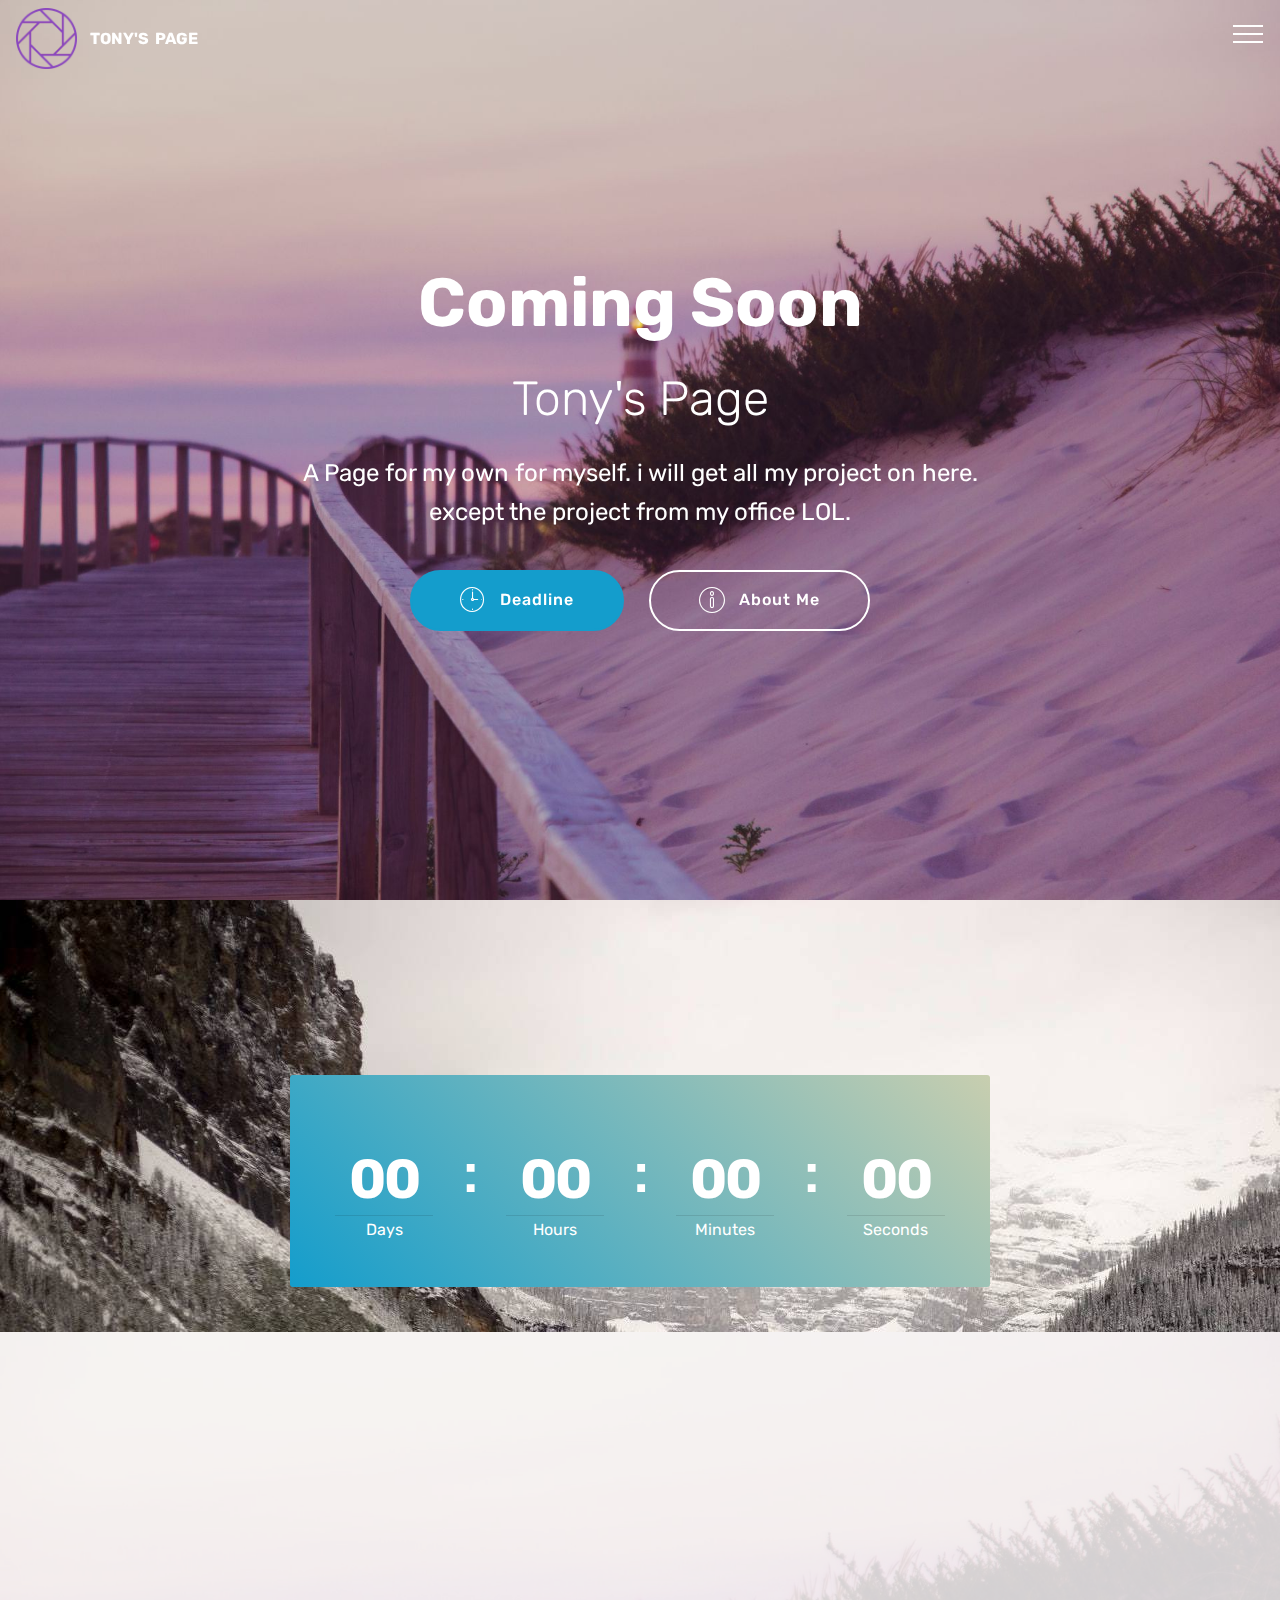
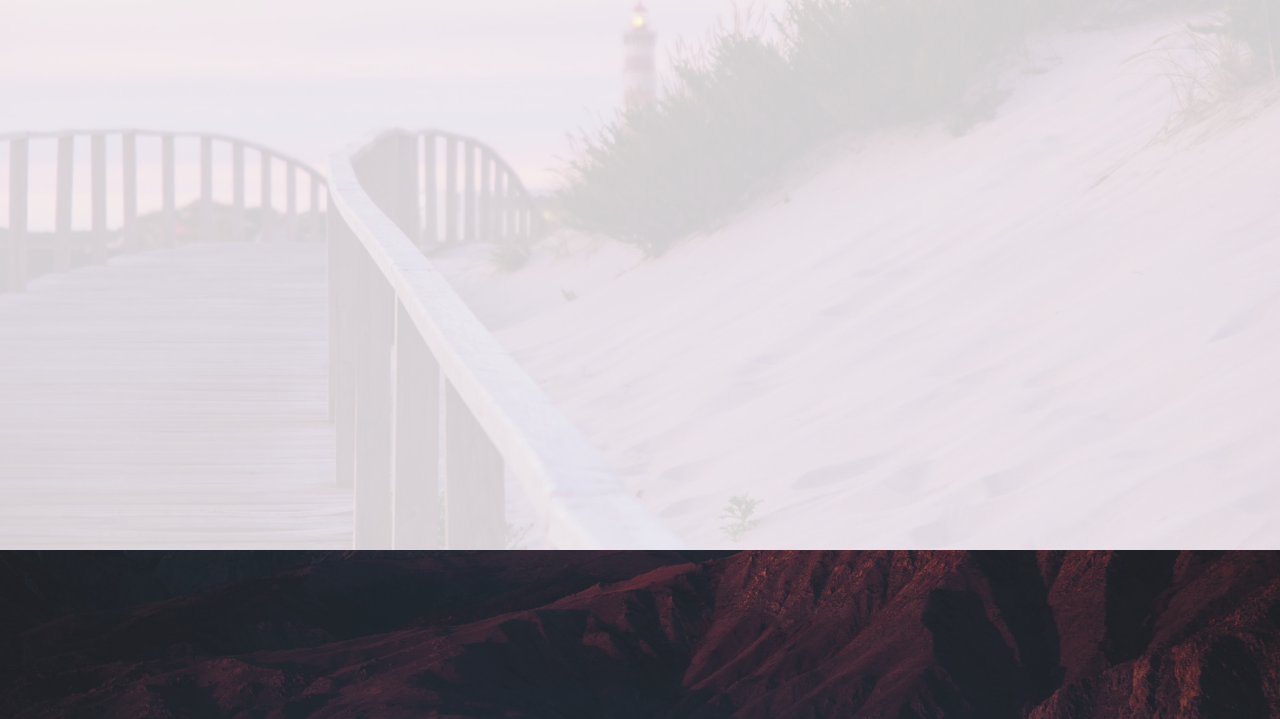
<file: index.html>
<!DOCTYPE html>
<html>
<head>
  <meta charset="UTF-8">
  <meta http-equiv="X-UA-Compatible" content="IE=edge">
  <meta name="generator" content="Tony's Page">
  <meta name="viewport" content="width=device-width, initial-scale=1">
  <link rel="shortcut icon" href="assets/images/opening-aperture-128x128.png" type="image/x-icon">
  <meta name="description" content="Tony's Page Description">
  <!-- CODELAB: Add iOS meta tags and icons -->
  <meta name="apple-mobile-web-app-capable" content="yes">
  <meta name="apple-mobile-web-app-status-bar-style" content="black">
  <meta name="apple-mobile-web-app-title" content="Tony's Page">
  <link rel="apple-touch-icon" href="assets/images/opening-aperture-152x152.png">
  <title>Tony's Page</title>
  <link rel="stylesheet" href="assets/web/assets/mobirise-icons/mobirise-icons.css">
  <link rel="stylesheet" href="assets/tether/tether.min.css">
  <link rel="stylesheet" href="assets/soundcloud-plugin/style.css">
  <link rel="stylesheet" href="assets/bootstrap/css/bootstrap.min.css">
  <link rel="stylesheet" href="assets/bootstrap/css/bootstrap-grid.min.css">
  <link rel="stylesheet" href="assets/bootstrap/css/bootstrap-reboot.min.css">
  <link rel="stylesheet" href="assets/socicon/css/styles.css">
  <link rel="stylesheet" href="assets/animate.css/animate.min.css">
  <link rel="stylesheet" href="assets/dropdown/css/style.css">
  <link rel="stylesheet" href="assets/theme/css/style.css">
  <link rel="stylesheet" href="assets/mobirise/css/mbr-additional.css" type="text/css">
  <!-- CODELAB: Add link rel manifest -->
  <link rel="manifest" href="manifest.json">
  <!-- CODELAB: Add meta theme-color -->
  <meta name="theme-color" content="#383838" />
  
 
  
</head>
<body>
<section class="menu cid-quqtQ37Nya" once="menu" id="menu1-w" data-rv-view="1241">

    

    <nav class="navbar navbar-expand beta-menu navbar-dropdown align-items-center navbar-fixed-top collapsed bg-color transparent">
        <button class="navbar-toggler navbar-toggler-right" type="button" data-toggle="collapse" data-target="#navbarSupportedContent" aria-controls="navbarSupportedContent" aria-expanded="false" aria-label="Toggle navigation">
            <div class="hamburger">
                <span></span>
                <span></span>
                <span></span>
                <span></span>
            </div>
        </button>
        <div class="menu-logo">
            <div class="navbar-brand">
                <span class="navbar-logo">
                    <a href="index.html">
                         <img src="assets/images/opening-aperture-512x512.png" alt="Mobirise" title="" media-simple="true" style="height: 3.8rem;">
                    </a>
                </span>
                <span class="navbar-caption-wrap"><a class="navbar-caption text-white display-4" href="index.html">TONY'S &nbsp;PAGE</a></span>
            </div>
        </div>
        <div class="collapse navbar-collapse" id="navbarSupportedContent">
            <ul class="navbar-nav nav-dropdown nav-right" data-app-modern-menu="true"><li class="nav-item">
                    <a class="nav-link link text-white display-4" href="page1.html#header1-y">
                        <span class="mbri-home mbr-iconfont mbr-iconfont-btn"></span>Home</a>
                </li><li class="nav-item"><a class="nav-link link text-white display-4" href="page1.html#countdown2-z"><span class="mbri-clock mbr-iconfont mbr-iconfont-btn"></span>
                        &nbsp;DeadLine</a></li>
                <li class="nav-item">
                    <a class="nav-link link text-white display-4" href="page1.html#testimonials3-10"><span class="mbri-info mbr-iconfont mbr-iconfont-btn"></span>
                        
                        About me</a>
                </li></ul>
            
        </div>
    </nav>
</section>

<section class="engine"><a href="https://mobirise.co/m">bootstrap table</a></section><section class="header1 cid-qur2lNweqj mbr-fullscreen mbr-parallax-background" id="header1-y" data-rv-view="1243">

    

    

    <div class="container">
        <div class="row justify-content-md-center">
            <div class="mbr-white col-md-10">
                <h1 class="mbr-section-title align-center mbr-bold pb-3 mbr-fonts-style display-1">
                    Coming Soon</h1>
                <h3 class="mbr-section-subtitle align-center mbr-light pb-3 mbr-fonts-style display-2">Tony's Page</h3>
                <p class="mbr-text align-center pb-3 mbr-fonts-style display-5">A Page for my own for myself. i will get all my project on here.<br>except the project from my office LOL.</p>
                <div class="mbr-section-btn align-center"><a class="btn btn-md btn-primary display-4" href="page1.html#countdown2-z"><span class="mbri-clock mbr-iconfont mbr-iconfont-btn"></span>Deadline</a>
                    <a class="btn btn-md btn-white-outline display-4" href="page1.html#testimonials3-10"><span class="mbri-info mbr-iconfont mbr-iconfont-btn"></span>
                        About Me</a></div>
            </div>
        </div>
    </div>

</section>

<section class="countdown2 cid-qur3zaHH2B" id="countdown2-z" data-rv-view="1246">

    

    

    <div class="container">
        <h2 class="mbr-section-title pb-3 align-center mbr-fonts-style display-2">
            DeadLine</h2>
        
    </div>
    <div class="container pt-5 mt-2">
        <div class=" countdown-cont align-center p-4">
            <div class="event-name align-left mbr-white ">
                <h4 class="mbr-fonts-style display-5">Next Time Show Up</h4>
            </div>
            <div class="countdown align-center py-2" data-due-date="2017/09/11">
            </div>
            <div class="daysCountdown" title="Days"></div>
            <div class="hoursCountdown" title="Hours"></div>
            <div class="minutesCountdown" title="Minutes"></div>
            <div class="secondsCountdown" title="Seconds"></div>
            
        </div>

        
    </div>
</section>

<section class="testimonials3 cid-qur3DZjSX4" id="testimonials3-10" data-rv-view="1249">

    

    <div class="mbr-overlay" style="opacity: 0.8; background-color: rgb(255, 255, 255);">
    </div>

    <div class="container">
        <div class="media-container-row">
            <div class="media-content px-3 align-self-center mbr-white py-2">
                <p class="mbr-text testimonial-text mbr-fonts-style display-7">
                   First time, I really want to do. And try to make the time perfect, i will try to share my code working. Maybe to you, it's just a really example, but it's not really easy for me.</p>
                <p class="mbr-author-name pt-4 mb-2 mbr-fonts-style display-7">Tony Kuo.
                </p>
                <p class="mbr-author-desc mbr-fonts-style display-7">INTERNET DEVELOPER</p>
            </div>

            <div class="mbr-figure pl-lg-5" style="width: 130%;">
              <img src="assets/images/548c031842e00326e4dc8d6e6dbcec0e-honda-motorcycles-custom-motorcycles-500x626.jpg" alt="article" title="article" media-simple="true">
            </div>
        </div>
    </div>
</section>

<section once="" class="cid-quqvmTjpDb" id="footer7-x" data-rv-view="1252">

    

    <div class="mbr-overlay" style="background-color: rgb(60, 60, 60); opacity: 0.5;"></div>

    <div class="container">
        <div class="media-container-row align-center mbr-white">
            <div class="row">
              <ul class="foot-menu"> 
                <li class="foot-menu-item mbr-fonts-style display-7">
                  <a href="home.html#header2-1c" class="text-white">
                    <strong>Home</strong></a></li>
                <li class="foot-menu-item mbr-fonts-style display-7">
                  <a href="home.html#countdown2-18" class="text-white">
                    <strong>DeadLine</strong></a></li>
                <li class="foot-menu-item mbr-fonts-style display-7">
                  <a href="index.html#testimonials3-10" class="text-white">
                    <strong>About</strong></a></li>
              </ul>
            </div>
            <div class="row">
                <div class="social-list align-right pb-2">
                <div class="soc-item">
                        
                            <a href="http://insightoutlooking.blogspot.tw/" target="_blank"><span class="mbr-iconfont mbr-iconfont-social socicon-blogger socicon" media-simple="true"></span></a>
                        
                    </div><div class="soc-item">
                        
                            <a href="https://github.com/tonykuo2002" target=""><span class="mbr-iconfont mbr-iconfont-social mbri-github" media-simple="true"></span></a>
                        
                    </div><div class="soc-item">
                        
                            <a href="mailto:tonykuo.github@gmail.com"><span class="mbr-iconfont mbr-iconfont-social socicon-mail socicon" media-simple="true"></span></a>
                        
                    </div></div>
            </div>
            <div class="row row-copirayt">
                <p class="mbr-text mb-0 mbr-fonts-style mbr-white display-7">
                    © Copyright 2017 Tony Kuo &nbsp;- All Rights Reserved
                </p>
            </div>
        </div>
    </div>
</section>


  <script src="assets/web/assets/jquery/jquery.min.js"></script>
  <script src="assets/popper/popper.min.js"></script>
  <script src="assets/tether/tether.min.js"></script>
  <script src="assets/bootstrap/js/bootstrap.min.js"></script>
  <script src="assets/smooth-scroll/smooth-scroll.js"></script>
  <script src="assets/touch-swipe/jquery.touch-swipe.min.js"></script>
  <script src="assets/viewport-checker/jquery.viewportchecker.js"></script>
  <script src="assets/jarallax/jarallax.min.js"></script>
  <script src="assets/countdown/jquery.countdown.min.js"></script>
  <script src="assets/dropdown/js/script.min.js"></script>
  <script src="assets/theme/js/script.js"></script>
  <script src="service-worker.js"></script>
  
  <script>
    // CODELAB: Register service worker.
    if ('serviceWorker' in navigator) {
      window.addEventListener('load', () => {
        navigator.serviceWorker.register('service-worker.js')
            .then((reg) => {
              console.log('Service worker registered.', reg);
            });
      });
    }
  </script>
  
  <input name="animation" type="hidden">
  </body>
</html>
</file>
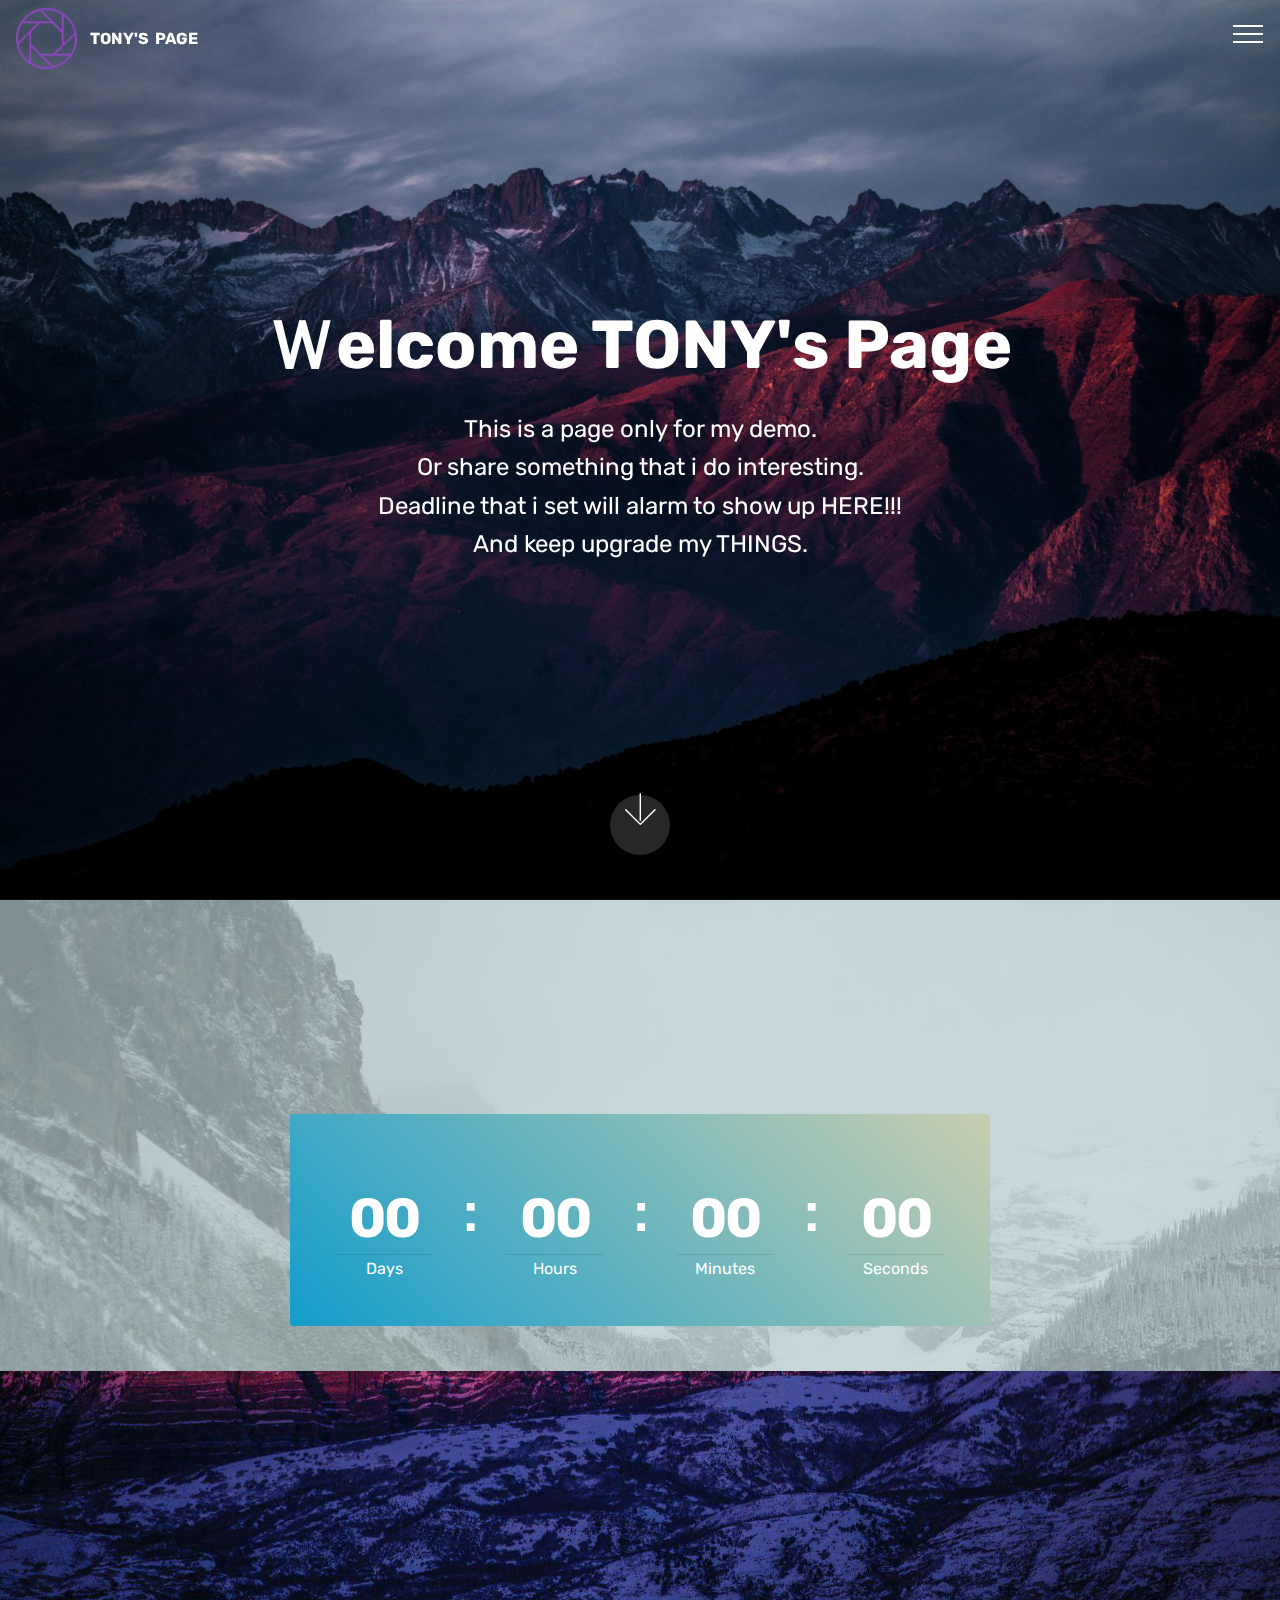
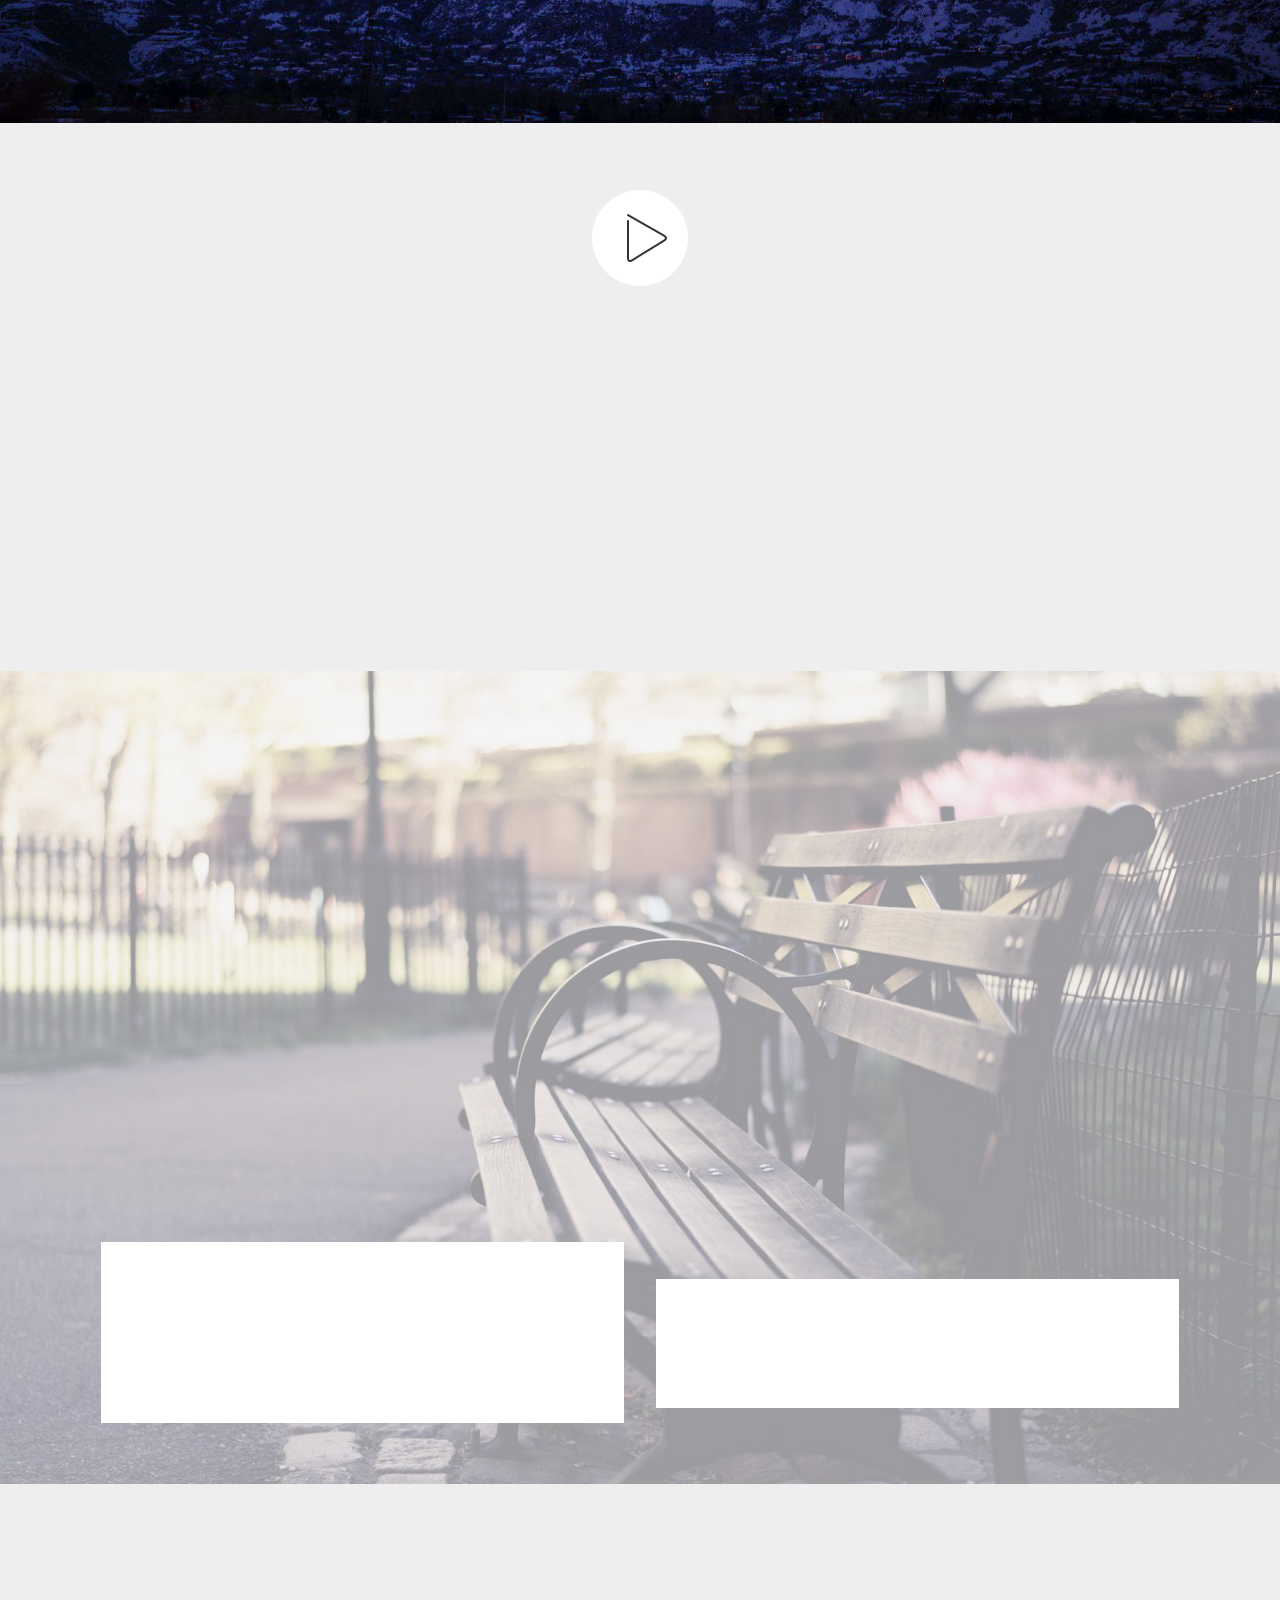
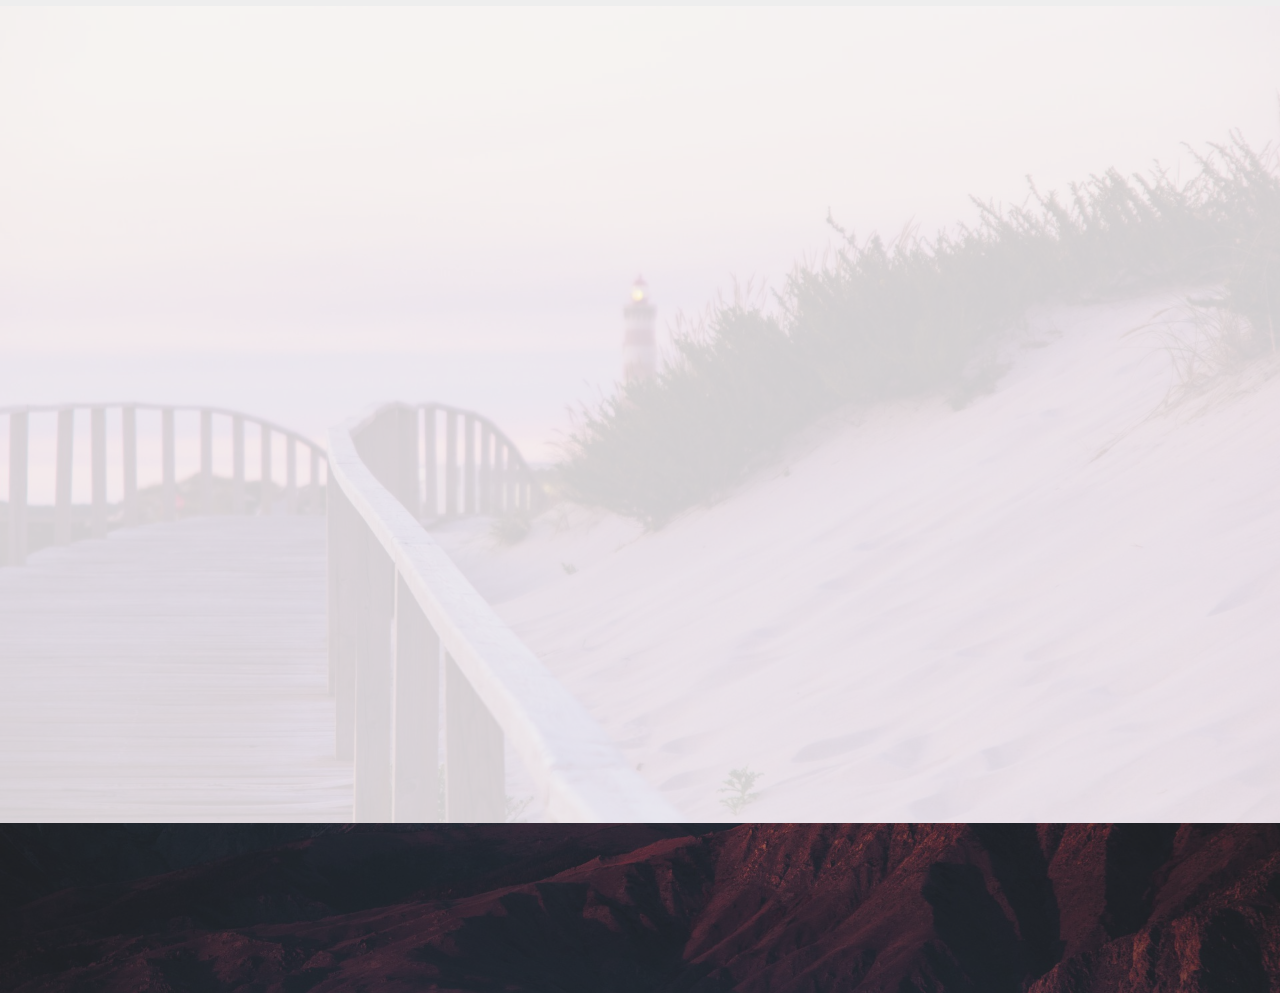
<file: home.html>
<!DOCTYPE html>
<html>
<head>
  <!-- Site made with Mobirise Website Builder v4.2.4, https://mobirise.com -->
  <meta charset="UTF-8">
  <meta http-equiv="X-UA-Compatible" content="IE=edge">
  <meta name="generator" content="Mobirise v4.2.4, mobirise.com">
  <meta name="viewport" content="width=device-width, initial-scale=1">
  <link rel="shortcut icon" href="assets/images/opening-aperture-128x128.png" type="image/x-icon">
  <meta name="description" content="Web Generator Description">
  <title>Home</title>
  <link rel="stylesheet" href="assets/web/assets/mobirise-icons/mobirise-icons.css">
  <link rel="stylesheet" href="assets/tether/tether.min.css">
  <link rel="stylesheet" href="assets/soundcloud-plugin/style.css">
  <link rel="stylesheet" href="assets/bootstrap/css/bootstrap.min.css">
  <link rel="stylesheet" href="assets/bootstrap/css/bootstrap-grid.min.css">
  <link rel="stylesheet" href="assets/bootstrap/css/bootstrap-reboot.min.css">
  <link rel="stylesheet" href="assets/socicon/css/styles.css">
  <link rel="stylesheet" href="assets/dropdown/css/style.css">
  <link rel="stylesheet" href="assets/animate.css/animate.min.css">
  <link rel="stylesheet" href="assets/theme/css/style.css">
  <link rel="stylesheet" href="assets/mobirise/css/mbr-additional.css" type="text/css">
  
  
  
</head>
<body>
<section class="menu cid-quqtQ37Nya" once="menu" id="menu1-16" data-rv-view="1307">

    

    <nav class="navbar navbar-expand beta-menu navbar-dropdown align-items-center navbar-fixed-top collapsed bg-color transparent">
        <button class="navbar-toggler navbar-toggler-right" type="button" data-toggle="collapse" data-target="#navbarSupportedContent" aria-controls="navbarSupportedContent" aria-expanded="false" aria-label="Toggle navigation">
            <div class="hamburger">
                <span></span>
                <span></span>
                <span></span>
                <span></span>
            </div>
        </button>
        <div class="menu-logo">
            <div class="navbar-brand">
                <span class="navbar-logo">
                    <a href="index.html">
                         <img src="assets/images/opening-aperture-512x512.png" alt="Mobirise" title="" media-simple="true" style="height: 3.8rem;">
                    </a>
                </span>
                <span class="navbar-caption-wrap"><a class="navbar-caption text-white display-4" href="https://mobirise.com">TONY'S &nbsp;PAGE</a></span>
            </div>
        </div>
        <div class="collapse navbar-collapse" id="navbarSupportedContent">
            <ul class="navbar-nav nav-dropdown nav-right" data-app-modern-menu="true"><li class="nav-item dropdown">
                    <a class="nav-link link text-white display-4" href="home.html#header2-1c" aria-expanded="true">
                        <span class="mbri-home mbr-iconfont mbr-iconfont-btn"></span>Home</a>
                </li><li class="nav-item"><a class="nav-link link text-white display-4" href="home.html#countdown2-18"><span class="mbri-clock mbr-iconfont mbr-iconfont-btn"></span>
                        &nbsp;DeadLine</a></li><li class="nav-item"><a class="nav-link link text-white display-4" href="home.html#header8-1q"><span class="mbri-hearth mbr-iconfont mbr-iconfont-btn"></span>
                        &nbsp;Favorite</a></li><li class="nav-item"><a class="nav-link link text-white display-4" href="home.html#features18-1i"><span class="mbri-rocket mbr-iconfont mbr-iconfont-btn"></span>
                        &nbsp;My Toys</a></li>
                <li class="nav-item">
                    <a class="nav-link link text-white display-4" href="home.html#content5-1m"><span class="mbri-info mbr-iconfont mbr-iconfont-btn"></span>
                        
                        About me</a>
                </li></ul>
            
        </div>
    </nav>
</section>

<section class="engine"><a href="https://mobirise.co/i">build a website</a></section><section class="cid-quvfeiTsHe mbr-fullscreen mbr-parallax-background" id="header2-1c" data-rv-view="1309">

    

    

    <div class="container align-center">
        <div class="row justify-content-md-center">
            <div class="mbr-white col-md-10">
                <h1 class="mbr-section-title mbr-bold pb-3 mbr-fonts-style display-1">
                    Ｗelcome TONY's Page</h1>
                
                <p class="mbr-text pb-3 mbr-fonts-style display-5">This is a page only for my demo. <br>Or share something that i do interesting.<br>Deadline that i set will alarm to show up HERE!!!<br>And keep upgrade my THINGS.</p>
                
            </div>
        </div>
    </div>
    <div class="mbr-arrow hidden-sm-down" aria-hidden="true">
        <a href="#next">
            <i class="mbri-down mbr-iconfont"></i>
        </a>
    </div>
</section>

<section class="countdown2 cid-qur3zaHH2B" id="countdown2-18" data-rv-view="1312">

    

    <div class="mbr-overlay" style="opacity: 0.7; background-color: rgb(178, 204, 210);">
    </div>

    <div class="container">
        <h2 class="mbr-section-title pb-3 align-center mbr-fonts-style display-2">DeadLine</h2>
        <h3 class="mbr-section-subtitle align-center mbr-fonts-style display-5">This Block Area will alarm me to show up.</h3>
    </div>
    <div class="container pt-5 mt-2">
        <div class=" countdown-cont align-center p-4">
            <div class="event-name align-left mbr-white ">
                <h4 class="mbr-fonts-style display-5">Next Time Show Up</h4>
            </div>
            <div class="countdown align-center py-2" data-due-date="2017/09/15">
            </div>
            <div class="daysCountdown" title="Days"></div>
            <div class="hoursCountdown" title="Hours"></div>
            <div class="minutesCountdown" title="Minutes"></div>
            <div class="secondsCountdown" title="Seconds"></div>
            
        </div>

        
    </div>
</section>

<section class="header8 cid-quvufaaRnr mbr-fullscreen mbr-parallax-background" id="header8-1q" data-rv-view="1315">

    

    

    <div class="container align-center">
        <div class="row justify-content-md-center">
            <div class="mbr-white col-md-10">
                <h1 class="mbr-section-title align-center py-2 mbr-bold mbr-fonts-style display-1">THESE DAYS FAVORITE</h1>
                
                <div class="mbr-media show-modal align-center py-2" data-modal=".modalWindow">
                         <span class="mbri-play mbr-iconfont" media-simple="true"></span>
                </div>
                
                <div class="mbr-section-btn text-center"><a class="btn btn-md btn-secondary display-4" href="https://www.youtube.com/watch?v=rvX-9y67P5A&list=PLBhGjE2guo3_XwWFdpSBVJXVVBNnB8jmM" target="_blank">MORE</a></div>
            </div>
        </div>
    </div>
    <div>
        <div class="modalWindow" style="display: none;">
            <div class="modalWindow-container">
                <div class="modalWindow-video-container">
                    <div class="modalWindow-video">
                        <iframe width="100%" height="100%" frameborder="0" allowfullscreen="1" data-src="https://www.youtube.com/watch?v=rvX-9y67P5A"></iframe>
                    </div>
                    <a class="close" role="button" data-dismiss="modal">
                        <span aria-hidden="true" class="mbri-close mbr-iconfont closeModal"></span>
                        <span class="sr-only">Close</span>
                    </a>
                </div>
            </div>
        </div>
    </div>
</section>

<section class="features18 popup-btn-cards cid-quvngUTDH1" id="features18-1i" data-rv-view="1318">

    

    <div class="mbr-overlay" style="opacity: 0.6; background-color: rgb(239, 239, 239);">
    </div>
    <div class="container">
        <h2 class="mbr-section-title pb-3 align-center mbr-fonts-style display-2">
            MY TOYS</h2>
        <h3 class="mbr-section-subtitle display-5 align-center mbr-fonts-style mbr-light">I will get all my project on here.<div>except the project from my office LOL.</div></h3>
        <div class="media-container-row pt-5 ">
            <div class="card p-3 col-12 col-md-6">
                <div class="card-wrapper ">
                    <div class="card-img">
                        <div class="mbr-overlay"></div>
                        <div class="mbr-section-btn text-center"><a href="https://tonykuo2002.github.io/" class="btn btn-primary display-4" target="_blank">
                                Go For A Look</a></div>
                        <img src="assets/images/-2017-09-07-11.23.34-2238x1326.png" alt="Mobirise" title="" media-simple="true">
                    </div>
                    <div class="card-box">
                        <h4 class="card-title mbr-fonts-style display-7">
                            Tony's Page</h4>
                        <p class="mbr-text mbr-fonts-style align-left display-7">
                            Using Mobirise to design.
                        <br>It's really easy to build your own page.<br>And no need to worry about the code.</p>
                    </div>
                </div>
            </div>
            <div class="card p-3 col-12 col-md-6">
                <div class="card-wrapper">
                    <div class="card-img">
                        <div class="mbr-overlay"></div>
                        <div class="mbr-section-btn text-center"><a href="page2.html#features18-1i" class="btn btn-primary display-4">
                                Not Yet</a></div>
                        <img src="assets/images/mbr-1631x1080.jpg" alt="Mobirise" title="" media-simple="true">
                    </div>
                    <div class="card-box">
                        <h4 class="card-title mbr-fonts-style display-7">Newspaper</h4>
                        <p class="mbr-text mbr-fonts-style display-7">
                           Comming Soon !!!</p>
                    </div>
                </div>
            </div>

            

            
        </div>
    </div>
</section>

<section class="mbr-section content5 cid-quvszp0JGM mbr-parallax-background" id="content5-1m" data-rv-view="1321">

    

    

    <div class="container">
        <div class="media-container-row">
            <div class="title col-12 col-md-8">
                <h2 class="align-center mbr-bold mbr-white pb-3 mbr-fonts-style display-1">
                    ARTICLE INTRO</h2>
                
                
                
            </div>
        </div>
    </div>
</section>

<section class="testimonials3 cid-qur3DZjSX4" id="testimonials3-19" data-rv-view="1324">

    

    <div class="mbr-overlay" style="opacity: 0.8; background-color: rgb(255, 255, 255);">
    </div>

    <div class="container">
        <div class="media-container-row">
            <div class="media-content px-3 align-self-center mbr-white py-2">
                <p class="mbr-text testimonial-text mbr-fonts-style display-7">
                   First time, I really want to do. And try to make the time perfect, i will try to share my code working. Maybe to you, it's just a really example, but it's not really easy for me.</p>
                <p class="mbr-author-name pt-4 mb-2 mbr-fonts-style display-7">Tony Kuo.
                </p>
                <p class="mbr-author-desc mbr-fonts-style display-7">INTERNET DEVELOPER</p>
            </div>

            <div class="mbr-figure pl-lg-5" style="width: 130%;">
              <img src="assets/images/548c031842e00326e4dc8d6e6dbcec0e-honda-motorcycles-custom-motorcycles-500x626.jpg" alt="article" title="article" media-simple="true">
            </div>
        </div>
    </div>
</section>

<section once="" class="cid-quqvmTjpDb" id="footer7-1a" data-rv-view="1327">

    

    <div class="mbr-overlay" style="background-color: rgb(60, 60, 60); opacity: 0.5;"></div>

    <div class="container">
        <div class="media-container-row align-center mbr-white">
            <div class="row">
                <ul class="foot-menu">
                    
                    
                    
                    
                    
                <li class="foot-menu-item mbr-fonts-style display-7"><a href="home.html#header2-1c" class="text-white"><strong>Home</strong></a></li><li class="foot-menu-item mbr-fonts-style display-7"><a href="home.html#countdown2-18" class="text-white" target="_blank"><strong>DeadLine</strong></a></li><li class="foot-menu-item mbr-fonts-style display-7"><a href="home.html#header8-1q" class="text-white"><strong>Favorite</strong></a></li><li class="foot-menu-item mbr-fonts-style display-7"><a href="home.html#features18-1i" class="text-white"><strong>My Toys</strong></a></li><li class="foot-menu-item mbr-fonts-style display-7"><a href="home.html#content5-1m" class="text-white"><strong>About Me</strong></a></li></ul>
            </div>
            <div class="row">
                <div class="social-list align-right pb-2">
                    
                    
                    
                    
                    
                    
                <div class="soc-item">
                        
                            <a href="http://insightoutlooking.blogspot.tw/" target="_blank"><span class="mbr-iconfont mbr-iconfont-social socicon-blogger socicon" media-simple="true"></span></a>
                        
                    </div><div class="soc-item">
                        
                            <a href="https://github.com/tonykuo2002" target="_blank"><span class="mbr-iconfont mbr-iconfont-social mbri-github" media-simple="true"></span></a>
                        
                    </div><div class="soc-item">
                        
                            <a href="https://www.youtube.com/channel/UCPvgbrGQ2cz1G1ph9d1EQng"><span class="mbr-iconfont mbr-iconfont-social socicon-youtube socicon" media-simple="true"></span></a>
                        
                    </div><div class="soc-item">
                        
                            <a href="mailto:tonykuo.github@gmail.com"><span class="mbr-iconfont mbr-iconfont-social socicon-mail socicon" media-simple="true"></span></a>
                        
                    </div></div>
            </div>
            <div class="row row-copirayt">
                <p class="mbr-text mb-0 mbr-fonts-style mbr-white display-7">
                    © Copyright 2017 Tony Kuo &nbsp;- All Rights Reserved
                </p>
            </div>
        </div>
    </div>
</section>


  <script src="assets/web/assets/jquery/jquery.min.js"></script>
  <script src="assets/popper/popper.min.js"></script>
  <script src="assets/tether/tether.min.js"></script>
  <script src="assets/bootstrap/js/bootstrap.min.js"></script>
  <script src="assets/dropdown/js/script.min.js"></script>
  <script src="assets/smooth-scroll/smooth-scroll.js"></script>
  <script src="assets/viewport-checker/jquery.viewportchecker.js"></script>
  <script src="assets/jarallax/jarallax.min.js"></script>
  <script src="assets/countdown/jquery.countdown.min.js"></script>
  <script src="assets/vimeo_player/vimeo_player.js"></script>
  <script src="assets/touch-swipe/jquery.touch-swipe.min.js"></script>
  <script src="assets/theme/js/script.js"></script>
  
  
  <input name="animation" type="hidden">
  </body>
</html>
</file>
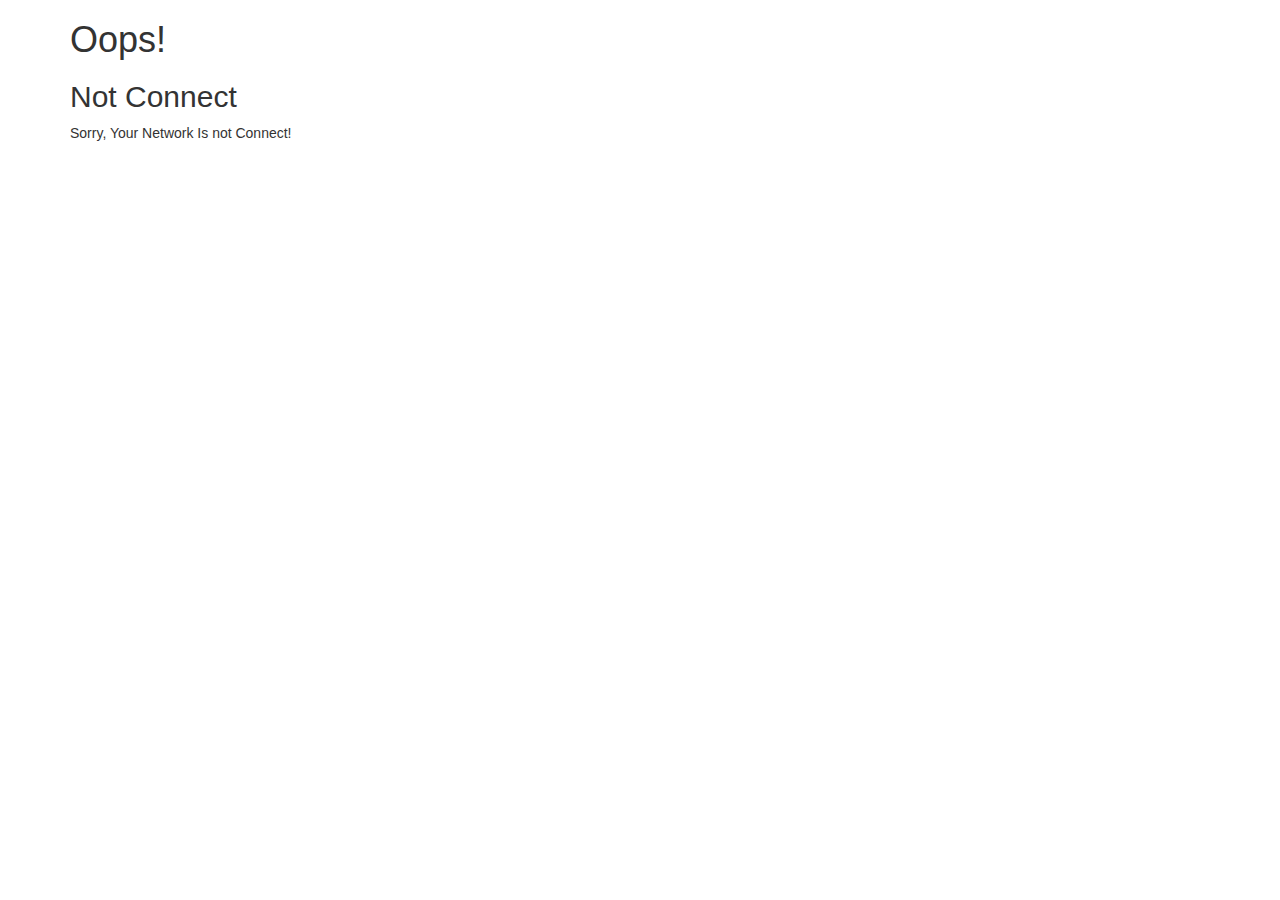
<file: offline.html>
<!DOCTYPE html>
<html lang="en">
<head>
  <meta charset="utf-8">
  <meta http-equiv="X-UA-Compatible" content="IE=edge">
  <meta name="viewport" content="width=device-width, initial-scale=1.0">
  <title>Tony's Page</title>
  <link rel="manifest" href="/manifest.json">
  <meta name="theme-color" content="#2F3BA2" />

  <link href="//netdna.bootstrapcdn.com/bootstrap/3.0.0/css/bootstrap.min.css" rel="stylesheet" id="bootstrap-css">
  <script src="//netdna.bootstrapcdn.com/bootstrap/3.0.0/js/bootstrap.min.js"></script>
  <script src="//code.jquery.com/jquery-1.11.1.min.js"></script>
  <!------ Include the above in your HEAD tag ---------->


</head>
<body>

<div class="container">
  <div class="row">
    <div class="col-md-12">
      <div class="error-template">
        <h1>
          Oops!</h1>
        <h2>
          Not Connect </h2>
        <div class="error-details">
          Sorry, Your Network Is not Connect!
        </div>
      </div>
    </div>
  </div>
</div>

  <script>
    if ('serviceWorker' in navigator) {
      window.addEventListener('load', () => {
        navigator.serviceWorker.register('/service-worker.js')
          .then((reg) => {
            console.log('Service worker registered.', reg);
          });
      });
    }
  </script>

</body>
</html>
</file>
<file: assets/web/assets/mobirise-icons/mobirise-icons.css>
@font-face {
  font-family: 'MobiriseIcons';
  src:  url('mobirise-icons.eot?spat4u');
  src:  url('mobirise-icons.eot?spat4u#iefix') format('embedded-opentype'),
    url('mobirise-icons.ttf?spat4u') format('truetype'),
    url('mobirise-icons.woff?spat4u') format('woff'),
    url('mobirise-icons.svg?spat4u#MobiriseIcons') format('svg');
  font-weight: normal;
  font-style: normal;
}

[class^="mbri-"], [class*=" mbri-"] {
  /* use !important to prevent issues with browser extensions that change fonts */
  font-family: MobiriseIcons !important;
  speak: none;
  font-style: normal;
  font-weight: normal;
  font-variant: normal;
  text-transform: none;
  line-height: 1;

  /* Better Font Rendering =========== */
  -webkit-font-smoothing: antialiased;
  -moz-osx-font-smoothing: grayscale;
}

.mbri-add-submenu:before {
  content: "\e900";
}
.mbri-alert:before {
  content: "\e901";
}
.mbri-align-center:before {
  content: "\e902";
}
.mbri-align-justify:before {
  content: "\e903";
}
.mbri-align-left:before {
  content: "\e904";
}
.mbri-align-right:before {
  content: "\e905";
}
.mbri-android:before {
  content: "\e906";
}
.mbri-apple:before {
  content: "\e907";
}
.mbri-arrow-down:before {
  content: "\e908";
}
.mbri-arrow-next:before {
  content: "\e909";
}
.mbri-arrow-prev:before {
  content: "\e90a";
}
.mbri-arrow-up:before {
  content: "\e90b";
}
.mbri-bold:before {
  content: "\e90c";
}
.mbri-bookmark:before {
  content: "\e90d";
}
.mbri-bootstrap:before {
  content: "\e90e";
}
.mbri-briefcase:before {
  content: "\e90f";
}
.mbri-browse:before {
  content: "\e910";
}
.mbri-bulleted-list:before {
  content: "\e911";
}
.mbri-calendar:before {
  content: "\e912";
}
.mbri-camera:before {
  content: "\e913";
}
.mbri-cart-add:before {
  content: "\e914";
}
.mbri-cart-full:before {
  content: "\e915";
}
.mbri-cash:before {
  content: "\e916";
}
.mbri-change-style:before {
  content: "\e917";
}
.mbri-chat:before {
  content: "\e918";
}
.mbri-clock:before {
  content: "\e919";
}
.mbri-close:before {
  content: "\e91a";
}
.mbri-cloud:before {
  content: "\e91b";
}
.mbri-code:before {
  content: "\e91c";
}
.mbri-contact-form:before {
  content: "\e91d";
}
.mbri-credit-card:before {
  content: "\e91e";
}
.mbri-cursor-click:before {
  content: "\e91f";
}
.mbri-cust-feedback:before {
  content: "\e920";
}
.mbri-database:before {
  content: "\e921";
}
.mbri-delivery:before {
  content: "\e922";
}
.mbri-desktop:before {
  content: "\e923";
}
.mbri-devices:before {
  content: "\e924";
}
.mbri-down:before {
  content: "\e925";
}
.mbri-download:before {
  content: "\e989";
}
.mbri-drag-n-drop:before {
  content: "\e927";
}
.mbri-drag-n-drop2:before {
  content: "\e928";
}
.mbri-edit:before {
  content: "\e929";
}
.mbri-edit2:before {
  content: "\e92a";
}
.mbri-error:before {
  content: "\e92b";
}
.mbri-extension:before {
  content: "\e92c";
}
.mbri-features:before {
  content: "\e92d";
}
.mbri-file:before {
  content: "\e92e";
}
.mbri-flag:before {
  content: "\e92f";
}
.mbri-folder:before {
  content: "\e930";
}
.mbri-gift:before {
  content: "\e931";
}
.mbri-github:before {
  content: "\e932";
}
.mbri-globe:before {
  content: "\e933";
}
.mbri-globe-2:before {
  content: "\e934";
}
.mbri-growing-chart:before {
  content: "\e935";
}
.mbri-hearth:before {
  content: "\e936";
}
.mbri-help:before {
  content: "\e937";
}
.mbri-home:before {
  content: "\e938";
}
.mbri-hot-cup:before {
  content: "\e939";
}
.mbri-idea:before {
  content: "\e93a";
}
.mbri-image-gallery:before {
  content: "\e93b";
}
.mbri-image-slider:before {
  content: "\e93c";
}
.mbri-info:before {
  content: "\e93d";
}
.mbri-italic:before {
  content: "\e93e";
}
.mbri-key:before {
  content: "\e93f";
}
.mbri-laptop:before {
  content: "\e940";
}
.mbri-layers:before {
  content: "\e941";
}
.mbri-left-right:before {
  content: "\e942";
}
.mbri-left:before {
  content: "\e943";
}
.mbri-letter:before {
  content: "\e944";
}
.mbri-like:before {
  content: "\e945";
}
.mbri-link:before {
  content: "\e946";
}
.mbri-lock:before {
  content: "\e947";
}
.mbri-login:before {
  content: "\e948";
}
.mbri-logout:before {
  content: "\e949";
}
.mbri-magic-stick:before {
  content: "\e94a";
}
.mbri-map-pin:before {
  content: "\e94b";
}
.mbri-menu:before {
  content: "\e94c";
}
.mbri-mobile:before {
  content: "\e94d";
}
.mbri-mobile2:before {
  content: "\e94e";
}
.mbri-mobirise:before {
  content: "\e94f";
}
.mbri-more-horizontal:before {
  content: "\e950";
}
.mbri-more-vertical:before {
  content: "\e951";
}
.mbri-music:before {
  content: "\e952";
}
.mbri-new-file:before {
  content: "\e953";
}
.mbri-numbered-list:before {
  content: "\e954";
}
.mbri-opened-folder:before {
  content: "\e955";
}
.mbri-pages:before {
  content: "\e956";
}
.mbri-paper-plane:before {
  content: "\e957";
}
.mbri-paperclip:before {
  content: "\e958";
}
.mbri-photo:before {
  content: "\e959";
}
.mbri-photos:before {
  content: "\e95a";
}
.mbri-pin:before {
  content: "\e95b";
}
.mbri-play:before {
  content: "\e95c";
}
.mbri-plus:before {
  content: "\e95d";
}
.mbri-preview:before {
  content: "\e95e";
}
.mbri-print:before {
  content: "\e95f";
}
.mbri-protect:before {
  content: "\e960";
}
.mbri-question:before {
  content: "\e961";
}
.mbri-quote-left:before {
  content: "\e962";
}
.mbri-quote-right:before {
  content: "\e963";
}
.mbri-refresh:before {
  content: "\e964";
}
.mbri-responsive:before {
  content: "\e965";
}
.mbri-right:before {
  content: "\e966";
}
.mbri-rocket:before {
  content: "\e967";
}
.mbri-sad-face:before {
  content: "\e968";
}
.mbri-sale:before {
  content: "\e969";
}
.mbri-save:before {
  content: "\e96a";
}
.mbri-search:before {
  content: "\e96b";
}
.mbri-setting:before {
  content: "\e96c";
}
.mbri-setting2:before {
  content: "\e96d";
}
.mbri-setting3:before {
  content: "\e96e";
}
.mbri-share:before {
  content: "\e96f";
}
.mbri-shopping-bag:before {
  content: "\e970";
}
.mbri-shopping-basket:before {
  content: "\e971";
}
.mbri-shopping-cart:before {
  content: "\e972";
}
.mbri-sites:before {
  content: "\e973";
}
.mbri-smile-face:before {
  content: "\e974";
}
.mbri-speed:before {
  content: "\e975";
}
.mbri-star:before {
  content: "\e976";
}
.mbri-success:before {
  content: "\e977";
}
.mbri-sun:before {
  content: "\e978";
}
.mbri-sun2:before {
  content: "\e979";
}
.mbri-tablet:before {
  content: "\e97a";
}
.mbri-tablet-vertical:before {
  content: "\e97b";
}
.mbri-target:before {
  content: "\e97c";
}
.mbri-timer:before {
  content: "\e97d";
}
.mbri-to-ftp:before {
  content: "\e97e";
}
.mbri-to-local-drive:before {
  content: "\e97f";
}
.mbri-touch-swipe:before {
  content: "\e980";
}
.mbri-touch:before {
  content: "\e981";
}
.mbri-trash:before {
  content: "\e982";
}
.mbri-underline:before {
  content: "\e983";
}
.mbri-unlink:before {
  content: "\e984";
}
.mbri-unlock:before {
  content: "\e985";
}
.mbri-up-down:before {
  content: "\e986";
}
.mbri-up:before {
  content: "\e987";
}
.mbri-update:before {
  content: "\e988";
}
.mbri-upload:before {
 content: "\e926"; 
}
.mbri-user:before {
  content: "\e98a";
}
.mbri-user2:before {
  content: "\e98b";
}
.mbri-users:before {
  content: "\e98c";
}
.mbri-video:before {
  content: "\e98d";
}
.mbri-video-play:before {
  content: "\e98e";
}
.mbri-watch:before {
  content: "\e98f";
}
.mbri-website-theme:before {
  content: "\e990";
}
.mbri-wifi:before {
  content: "\e991";
}
.mbri-windows:before {
  content: "\e992";
}
.mbri-zoom-out:before {
  content: "\e993";
}
.mbri-redo:before {
  content: "\e994";
}
.mbri-undo:before {
  content: "\e995";
}
</file>
<file: assets/soundcloud-plugin/style.css>
.addons-container {
  position: relative;
  margin-left: auto;
  margin-right: auto;
  padding-right: 15px;
  padding-left: 15px; }
  @media (min-width: 576px) {
    .addons-container {
      padding-right: 15px;
      padding-left: 15px; } }
  @media (min-width: 768px) {
    .addons-container {
      padding-right: 15px;
      padding-left: 15px; } }
  @media (min-width: 992px) {
    .addons-container {
      padding-right: 15px;
      padding-left: 15px; } }
  @media (min-width: 1200px) {
    .addons-container {
      padding-right: 15px;
      padding-left: 15px; } }
  @media (min-width: 576px) {
    .addons-container {
      width: 540px;
      max-width: 100%; } }
  @media (min-width: 768px) {
    .addons-container {
      width: 720px;
      max-width: 100%; } }
  @media (min-width: 992px) {
    .addons-container {
      width: 960px;
      max-width: 100%; } }
  @media (min-width: 1200px) {
    .addons-container {
      width: 1140px;
      max-width: 100%; } }

.addons-container-inner{
    position: relative;
    width: 100%;
    min-height: 1px;
    padding-right: 15px;
    padding-left: 15px;
}
@media (min-width: 567px) {
    .addons-container-inner{
        -ms-flex: 0 0 66.666667%;
        flex: 0 0 66.666667%;
        max-width: 66.666667%;
    }
}
.addons-row{
    display: flex;
    justify-content:center;
}
</file>
<file: assets/socicon/css/styles.css>
@charset "UTF-8";

@font-face {
  font-family: "socicon";
  src:url("../fonts/socicon.eot");
  src:url("../fonts/socicon.eot?#iefix") format("embedded-opentype"),
    url("../fonts/socicon.woff") format("woff"),
    url("../fonts/socicon.ttf") format("truetype"),
    url("../fonts/socicon.svg#socicon") format("svg");
  font-weight: normal;
  font-style: normal;

}

[data-icon]:before {
  font-family: "socicon" !important;
  content: attr(data-icon);
  font-style: normal !important;
  font-weight: normal !important;
  font-variant: normal !important;
  text-transform: none !important;
  speak: none;
  line-height: 1;
  -webkit-font-smoothing: antialiased;
  -moz-osx-font-smoothing: grayscale;
}

[class^="socicon-"]:before,
[class*=" socicon-"]:before {
  font-family: "socicon" !important;
  font-style: normal !important;
  font-weight: normal !important;
  font-variant: normal !important;
  text-transform: none !important;
  speak: none;
  line-height: 1;
  -webkit-font-smoothing: antialiased;
  -moz-osx-font-smoothing: grayscale;
}

.socicon-modelmayhem:before {
  content: "\e000";
}
.socicon-mixcloud:before {
  content: "\e001";
}
.socicon-drupal:before {
  content: "\e002";
}
.socicon-swarm:before {
  content: "\e003";
}
.socicon-istock:before {
  content: "\e004";
}
.socicon-yammer:before {
  content: "\e005";
}
.socicon-ello:before {
  content: "\e006";
}
.socicon-stackoverflow:before {
  content: "\e007";
}
.socicon-persona:before {
  content: "\e008";
}
.socicon-triplej:before {
  content: "\e009";
}
.socicon-houzz:before {
  content: "\e00a";
}
.socicon-rss:before {
  content: "\e00b";
}
.socicon-paypal:before {
  content: "\e00c";
}
.socicon-odnoklassniki:before {
  content: "\e00d";
}
.socicon-airbnb:before {
  content: "\e00e";
}
.socicon-periscope:before {
  content: "\e00f";
}
.socicon-outlook:before {
  content: "\e010";
}
.socicon-coderwall:before {
  content: "\e011";
}
.socicon-tripadvisor:before {
  content: "\e012";
}
.socicon-appnet:before {
  content: "\e013";
}
.socicon-goodreads:before {
  content: "\e014";
}
.socicon-tripit:before {
  content: "\e015";
}
.socicon-lanyrd:before {
  content: "\e016";
}
.socicon-slideshare:before {
  content: "\e017";
}
.socicon-buffer:before {
  content: "\e018";
}
.socicon-disqus:before {
  content: "\e019";
}
.socicon-vkontakte:before {
  content: "\e01a";
}
.socicon-whatsapp:before {
  content: "\e01b";
}
.socicon-patreon:before {
  content: "\e01c";
}
.socicon-storehouse:before {
  content: "\e01d";
}
.socicon-pocket:before {
  content: "\e01e";
}
.socicon-mail:before {
  content: "\e01f";
}
.socicon-blogger:before {
  content: "\e020";
}
.socicon-technorati:before {
  content: "\e021";
}
.socicon-reddit:before {
  content: "\e022";
}
.socicon-dribbble:before {
  content: "\e023";
}
.socicon-stumbleupon:before {
  content: "\e024";
}
.socicon-digg:before {
  content: "\e025";
}
.socicon-envato:before {
  content: "\e026";
}
.socicon-behance:before {
  content: "\e027";
}
.socicon-delicious:before {
  content: "\e028";
}
.socicon-deviantart:before {
  content: "\e029";
}
.socicon-forrst:before {
  content: "\e02a";
}
.socicon-play:before {
  content: "\e02b";
}
.socicon-zerply:before {
  content: "\e02c";
}
.socicon-wikipedia:before {
  content: "\e02d";
}
.socicon-apple:before {
  content: "\e02e";
}
.socicon-flattr:before {
  content: "\e02f";
}
.socicon-github:before {
  content: "\e030";
}
.socicon-renren:before {
  content: "\e031";
}
.socicon-friendfeed:before {
  content: "\e032";
}
.socicon-newsvine:before {
  content: "\e033";
}
.socicon-identica:before {
  content: "\e034";
}
.socicon-bebo:before {
  content: "\e035";
}
.socicon-zynga:before {
  content: "\e036";
}
.socicon-steam:before {
  content: "\e037";
}
.socicon-xbox:before {
  content: "\e038";
}
.socicon-windows:before {
  content: "\e039";
}
.socicon-qq:before {
  content: "\e03a";
}
.socicon-douban:before {
  content: "\e03b";
}
.socicon-meetup:before {
  content: "\e03c";
}
.socicon-playstation:before {
  content: "\e03d";
}
.socicon-android:before {
  content: "\e03e";
}
.socicon-snapchat:before {
  content: "\e03f";
}
.socicon-twitter:before {
  content: "\e040";
}
.socicon-facebook:before {
  content: "\e041";
}
.socicon-googleplus:before {
  content: "\e042";
}
.socicon-pinterest:before {
  content: "\e043";
}
.socicon-foursquare:before {
  content: "\e044";
}
.socicon-yahoo:before {
  content: "\e045";
}
.socicon-skype:before {
  content: "\e046";
}
.socicon-yelp:before {
  content: "\e047";
}
.socicon-feedburner:before {
  content: "\e048";
}
.socicon-linkedin:before {
  content: "\e049";
}
.socicon-viadeo:before {
  content: "\e04a";
}
.socicon-xing:before {
  content: "\e04b";
}
.socicon-myspace:before {
  content: "\e04c";
}
.socicon-soundcloud:before {
  content: "\e04d";
}
.socicon-spotify:before {
  content: "\e04e";
}
.socicon-grooveshark:before {
  content: "\e04f";
}
.socicon-lastfm:before {
  content: "\e050";
}
.socicon-youtube:before {
  content: "\e051";
}
.socicon-vimeo:before {
  content: "\e052";
}
.socicon-dailymotion:before {
  content: "\e053";
}
.socicon-vine:before {
  content: "\e054";
}
.socicon-flickr:before {
  content: "\e055";
}
.socicon-500px:before {
  content: "\e056";
}
.socicon-wordpress:before {
  content: "\e058";
}
.socicon-tumblr:before {
  content: "\e059";
}
.socicon-twitch:before {
  content: "\e05a";
}
.socicon-8tracks:before {
  content: "\e05b";
}
.socicon-amazon:before {
  content: "\e05c";
}
.socicon-icq:before {
  content: "\e05d";
}
.socicon-smugmug:before {
  content: "\e05e";
}
.socicon-ravelry:before {
  content: "\e05f";
}
.socicon-weibo:before {
  content: "\e060";
}
.socicon-baidu:before {
  content: "\e061";
}
.socicon-angellist:before {
  content: "\e062";
}
.socicon-ebay:before {
  content: "\e063";
}
.socicon-imdb:before {
  content: "\e064";
}
.socicon-stayfriends:before {
  content: "\e065";
}
.socicon-residentadvisor:before {
  content: "\e066";
}
.socicon-google:before {
  content: "\e067";
}
.socicon-yandex:before {
  content: "\e068";
}
.socicon-sharethis:before {
  content: "\e069";
}
.socicon-bandcamp:before {
  content: "\e06a";
}
.socicon-itunes:before {
  content: "\e06b";
}
.socicon-deezer:before {
  content: "\e06c";
}
.socicon-telegram:before {
  content: "\e06e";
}
.socicon-openid:before {
  content: "\e06f";
}
.socicon-amplement:before {
  content: "\e070";
}
.socicon-viber:before {
  content: "\e071";
}
.socicon-zomato:before {
  content: "\e072";
}
.socicon-draugiem:before {
  content: "\e074";
}
.socicon-endomodo:before {
  content: "\e075";
}
.socicon-filmweb:before {
  content: "\e076";
}
.socicon-stackexchange:before {
  content: "\e077";
}
.socicon-wykop:before {
  content: "\e078";
}
.socicon-teamspeak:before {
  content: "\e079";
}
.socicon-teamviewer:before {
  content: "\e07a";
}
.socicon-ventrilo:before {
  content: "\e07b";
}
.socicon-younow:before {
  content: "\e07c";
}
.socicon-raidcall:before {
  content: "\e07d";
}
.socicon-mumble:before {
  content: "\e07e";
}
.socicon-medium:before {
  content: "\e06d";
}
.socicon-bebee:before {
  content: "\e07f";
}
.socicon-hitbox:before {
  content: "\e080";
}
.socicon-reverbnation:before {
  content: "\e081";
}
.socicon-formulr:before {
  content: "\e082";
}
.socicon-instagram:before {
  content: "\e057";
}
.socicon-battlenet:before {
  content: "\e083";
}
.socicon-chrome:before {
  content: "\e084";
}
.socicon-discord:before {
  content: "\e086";
}
.socicon-issuu:before {
  content: "\e087";
}
.socicon-macos:before {
  content: "\e088";
}
.socicon-firefox:before {
  content: "\e089";
}
.socicon-opera:before {
  content: "\e08d";
}
.socicon-keybase:before {
  content: "\e090";
}
.socicon-alliance:before {
  content: "\e091";
}
.socicon-livejournal:before {
  content: "\e092";
}
.socicon-googlephotos:before {
  content: "\e093";
}
.socicon-horde:before {
  content: "\e094";
}
.socicon-etsy:before {
  content: "\e095";
}
.socicon-zapier:before {
  content: "\e096";
}
.socicon-google-scholar:before {
  content: "\e097";
}
.socicon-researchgate:before {
  content: "\e098";
}
.socicon-wechat:before {
  content: "\e099";
}
.socicon-strava:before {
  content: "\e09a";
}
.socicon-line:before {
  content: "\e09b";
}
.socicon-lyft:before {
  content: "\e09c";
}
.socicon-uber:before {
  content: "\e09d";
}
.socicon-songkick:before {
  content: "\e09e";
}
.socicon-viewbug:before {
  content: "\e09f";
}
.socicon-googlegroups:before {
  content: "\e0a0";
}
.socicon-quora:before {
  content: "\e073";
}
.socicon-diablo:before {
  content: "\e085";
}
.socicon-blizzard:before {
  content: "\e0a1";
}
.socicon-hearthstone:before {
  content: "\e08b";
}
.socicon-heroes:before {
  content: "\e08a";
}
.socicon-overwatch:before {
  content: "\e08c";
}
.socicon-warcraft:before {
  content: "\e08e";
}
.socicon-starcraft:before {
  content: "\e08f";
}
.socicon-beam:before {
  content: "\e0a2";
}
.socicon-curse:before {
  content: "\e0a3";
}
.socicon-player:before {
  content: "\e0a4";
}
.socicon-streamjar:before {
  content: "\e0a5";
}
.socicon-nintendo:before {
  content: "\e0a6";
}
.socicon-hellocoton:before {
  content: "\e0a7";
}
</file>
<file: assets/dropdown/css/style.css>
.navbar-dropdown {
  left: 0;
  padding: 0;
  position: absolute;
  right: 0;
  top: 0;
  transition: all 0.45s ease;
  z-index: 1030;
  background: #282828; }
  .navbar-dropdown .navbar-logo {
    margin-right: 0.8rem;
    transition: margin 0.3s ease-in-out;
    vertical-align: middle; }
    .navbar-dropdown .navbar-logo img {
      height: 3.125rem;
      transition: all 0.3s ease-in-out; }
    .navbar-dropdown .navbar-logo.mbr-iconfont {
      font-size: 3.125rem;
      line-height: 3.125rem; }
  .navbar-dropdown .navbar-caption {
    font-weight: 700;
    white-space: normal;
    vertical-align: -4px;
    line-height: 3.125rem !important; }
    .navbar-dropdown .navbar-caption, .navbar-dropdown .navbar-caption:hover {
      color: inherit;
      text-decoration: none; }
  .navbar-dropdown .mbr-iconfont + .navbar-caption {
    vertical-align: -1px; }
  .navbar-dropdown.navbar-fixed-top {
    position: fixed; }
  .navbar-dropdown .navbar-brand span {
    vertical-align: -4px; }
  .navbar-dropdown.bg-color.transparent {
    background: none; }
  .navbar-dropdown.navbar-short .navbar-brand {
    padding: 0.625rem 0; }
    .navbar-dropdown.navbar-short .navbar-brand span {
      vertical-align: -1px; }
  .navbar-dropdown.navbar-short .navbar-caption {
    line-height: 2.375rem !important;
    vertical-align: -2px; }
  .navbar-dropdown.navbar-short .navbar-logo {
    margin-right: 0.5rem; }
    .navbar-dropdown.navbar-short .navbar-logo img {
      height: 2.375rem; }
    .navbar-dropdown.navbar-short .navbar-logo.mbr-iconfont {
      font-size: 2.375rem;
      line-height: 2.375rem; }
  .navbar-dropdown.navbar-short .mbr-table-cell {
    height: 3.625rem; }
  .navbar-dropdown .navbar-close {
    left: 0.6875rem;
    position: fixed;
    top: 0.75rem;
    z-index: 1000; }
  .navbar-dropdown .hamburger-icon {
    content: "";
    display: inline-block;
    vertical-align: middle;
    width: 16px;
    -webkit-box-shadow: 0 -6px 0 1px #282828,0 0 0 1px #282828,0 6px 0 1px #282828;
    -moz-box-shadow: 0 -6px 0 1px #282828,0 0 0 1px #282828,0 6px 0 1px #282828;
    box-shadow: 0 -6px 0 1px #282828,0 0 0 1px #282828,0 6px 0 1px #282828; }

.dropdown-menu .dropdown-toggle[data-toggle="dropdown-submenu"]::after {
  border-bottom: 0.35em solid transparent;
  border-left: 0.35em solid;
  border-right: 0;
  border-top: 0.35em solid transparent;
  margin-left: 0.3rem; }

.dropdown-menu .dropdown-item:focus {
  outline: 0; }

.nav-dropdown {
  font-size: 0.75rem;
  font-weight: 500;
  height: auto !important; }
  .nav-dropdown .nav-btn {
    padding-left: 1rem; }
  .nav-dropdown .link {
    margin: .667em 1.667em;
    font-weight: 500;
    padding: 0;
    transition: color .2s ease-in-out; }
    .nav-dropdown .link.dropdown-toggle {
      margin-right: 2.583em; }
      .nav-dropdown .link.dropdown-toggle::after {
        margin-left: .25rem;
        border-top: 0.35em solid;
        border-right: 0.35em solid transparent;
        border-left: 0.35em solid transparent;
        border-bottom: 0; }
      .nav-dropdown .link.dropdown-toggle[aria-expanded="true"] {
        margin: 0;
        padding: 0.667em 3.263em  0.667em 1.667em; }
  .nav-dropdown .link::after,
  .nav-dropdown .dropdown-item::after {
    color: inherit; }
  .nav-dropdown .btn {
    font-size: 0.75rem;
    font-weight: 700;
    letter-spacing: 0;
    margin-bottom: 0;
    padding-left: 1.25rem;
    padding-right: 1.25rem; }
  .nav-dropdown .dropdown-menu {
    border-radius: 0;
    border: 0;
    left: 0;
    margin: 0;
    padding-bottom: 1.25rem;
    padding-top: 1.25rem;
    position: relative; }
  .nav-dropdown .dropdown-submenu {
    margin-left: 0.125rem;
    top: 0; }
  .nav-dropdown .dropdown-item {
    font-weight: 500;
    line-height: 2;
    padding: 0.3846em 4.615em 0.3846em 1.5385em;
    position: relative;
    transition: color .2s ease-in-out, background-color .2s ease-in-out; }
    .nav-dropdown .dropdown-item::after {
      margin-top: -0.3077em;
      position: absolute;
      right: 1.1538em;
      top: 50%; }
    .nav-dropdown .dropdown-item:focus, .nav-dropdown .dropdown-item:hover {
      background: none; }

@media (max-width: 767px) {
  .nav-dropdown.navbar-toggleable-sm {
    bottom: 0;
    display: none;
    left: 0;
    overflow-x: hidden;
    position: fixed;
    top: 0;
    transform: translateX(-100%);
    -ms-transform: translateX(-100%);
    -webkit-transform: translateX(-100%);
    width: 18.75rem;
    z-index: 999; } }
.nav-dropdown.navbar-toggleable-xl {
  bottom: 0;
  display: none;
  left: 0;
  overflow-x: hidden;
  position: fixed;
  top: 0;
  transform: translateX(-100%);
  -ms-transform: translateX(-100%);
  -webkit-transform: translateX(-100%);
  width: 18.75rem;
  z-index: 999; }

.nav-dropdown-sm {
  display: block !important;
  overflow-x: hidden;
  overflow: auto;
  padding-top: 3.875rem; }
  .nav-dropdown-sm::after {
    content: "";
    display: block;
    height: 3rem;
    width: 100%; }
  .nav-dropdown-sm.collapse.in ~ .navbar-close {
    display: block !important; }
  .nav-dropdown-sm.collapsing, .nav-dropdown-sm.collapse.in {
    transform: translateX(0);
    -ms-transform: translateX(0);
    -webkit-transform: translateX(0);
    transition: all 0.25s ease-out;
    -webkit-transition: all 0.25s ease-out;
    background: #282828; }
  .nav-dropdown-sm.collapsing[aria-expanded="false"] {
    transform: translateX(-100%);
    -ms-transform: translateX(-100%);
    -webkit-transform: translateX(-100%); }
  .nav-dropdown-sm .nav-item {
    display: block;
    margin-left: 0 !important;
    padding-left: 0; }
  .nav-dropdown-sm .link,
  .nav-dropdown-sm .dropdown-item {
    border-top: 1px dotted rgba(255, 255, 255, 0.1);
    font-size: 0.8125rem;
    line-height: 1.6;
    margin: 0 !important;
    padding: 0.875rem 2.4rem 0.875rem 1.5625rem !important;
    position: relative;
    white-space: normal; }
    .nav-dropdown-sm .link:focus, .nav-dropdown-sm .link:hover,
    .nav-dropdown-sm .dropdown-item:focus,
    .nav-dropdown-sm .dropdown-item:hover {
      background: rgba(0, 0, 0, 0.2) !important;
      color: #c0a375; }
  .nav-dropdown-sm .nav-btn {
    position: relative;
    padding: 1.5625rem 1.5625rem 0 1.5625rem; }
    .nav-dropdown-sm .nav-btn::before {
      border-top: 1px dotted rgba(255, 255, 255, 0.1);
      content: "";
      left: 0;
      position: absolute;
      top: 0;
      width: 100%; }
    .nav-dropdown-sm .nav-btn + .nav-btn {
      padding-top: 0.625rem; }
      .nav-dropdown-sm .nav-btn + .nav-btn::before {
        display: none; }
  .nav-dropdown-sm .btn {
    padding: 0.625rem 0; }
  .nav-dropdown-sm .dropdown-toggle[data-toggle="dropdown-submenu"]::after {
    margin-left: .25rem;
    border-top: 0.35em solid;
    border-right: 0.35em solid transparent;
    border-left: 0.35em solid transparent;
    border-bottom: 0; }
  .nav-dropdown-sm .dropdown-toggle[data-toggle="dropdown-submenu"][aria-expanded="true"]::after {
    border-top: 0;
    border-right: 0.35em solid transparent;
    border-left: 0.35em solid transparent;
    border-bottom: 0.35em solid; }
  .nav-dropdown-sm .dropdown-menu {
    margin: 0;
    padding: 0;
    position: relative;
    top: 0;
    left: 0;
    width: 100%;
    border: 0;
    float: none;
    border-radius: 0;
    background: none; }
  .nav-dropdown-sm .dropdown-submenu {
    left: 100%;
    margin-left: 0.125rem;
    margin-top: -1.25rem;
    top: 0; }

.navbar-toggleable-sm .nav-dropdown .dropdown-menu {
  position: absolute; }

.navbar-toggleable-sm .nav-dropdown .dropdown-submenu {
  left: 100%;
  margin-left: 0.125rem;
  margin-top: -1.25rem;
  top: 0; }

.navbar-toggleable-sm.opened .nav-dropdown .dropdown-menu {
  position: relative; }

.navbar-toggleable-sm.opened .nav-dropdown .dropdown-submenu {
  left: 0;
  margin-left: 00rem;
  margin-top: 0rem;
  top: 0; }

.is-builder .nav-dropdown.collapsing {
  transition: none !important; }

/*# sourceMappingURL=style.css.map */
</file>
<file: assets/theme/css/style.css>
/*!
 * Mobirise v4 theme (https://mobirise.com/)
 * Copyright 2017 Mobirise
 */
section {
  background-color: #eeeeee; }

section,
.container,
.container-fluid {
  position: relative;
  word-wrap: break-word; }

a.mbr-iconfont:hover {
  text-decoration: none; }

.article .lead p, .article .lead ul, .article .lead ol, .article .lead pre, .article .lead blockquote {
  margin-bottom: 0; }

a {
  font-style: normal;
  font-weight: 400;
  cursor: pointer; }
  a, a:hover {
    text-decoration: none; }

figure {
  margin-bottom: 0; }

body {
  color: #232323; }

h1, h2, h3, h4, h5, h6,
.h1, .h2, .h3, .h4, .h5, .h6,
.display-1, .display-2, .display-3, .display-4 {
  line-height: 1;
  word-break: break-word;
  word-wrap: break-word; }

b, strong {
  font-weight: bold; }

blockquote {
  padding: 10px 0 10px 20px;
  position: relative;
  border-left: 2px solid;
  border-color: #ff3366; }

input:-webkit-autofill, input:-webkit-autofill:hover, input:-webkit-autofill:focus, input:-webkit-autofill:active {
  transition-delay: 9999s;
  transition-property: background-color, color; }

textarea[type="hidden"] {
  display: none; }

body {
  position: relative; }

section {
  background-position: 50% 50%;
  background-repeat: no-repeat;
  background-size: cover; }
  section .mbr-background-video,
  section .mbr-background-video-preview {
    position: absolute;
    bottom: 0;
    left: 0;
    right: 0;
    top: 0; }

.hidden {
  visibility: hidden; }

.mbr-z-index20 {
  z-index: 20; }

/*! Base colors */
.mbr-white {
  color: #ffffff; }

.mbr-black {
  color: #000000; }

.mbr-bg-white {
  background-color: #ffffff; }

.mbr-bg-black {
  background-color: #000000; }

/*! Text-aligns */
.align-left {
  text-align: left; }

.align-center {
  text-align: center; }

.align-right {
  text-align: right; }

@media (max-width: 767px) {
  .align-left, .align-center, .align-right, .mbr-section-btn, .mbr-section-title {
    text-align: center; } }
/*! Font-weight  */
.mbr-light {
  font-weight: 300; }

.mbr-regular {
  font-weight: 400; }

.mbr-semibold {
  font-weight: 500; }

.mbr-bold {
  font-weight: 700; }

/*! Media  */
.media-size-item {
  -webkit-flex: 1 1 auto;
  -moz-flex: 1 1 auto;
  -ms-flex: 1 1 auto;
  -o-flex: 1 1 auto;
  flex: 1 1 auto; }

.media-content {
  -webkit-flex-basis: 100%;
  flex-basis: 100%; }

.media-container-row {
  display: -ms-flexbox;
  display: -webkit-flex;
  display: flex;
  -webkit-flex-direction: row;
  -ms-flex-direction: row;
  flex-direction: row;
  -webkit-flex-wrap: wrap;
  -ms-flex-wrap: wrap;
  flex-wrap: wrap;
  -webkit-justify-content: center;
  -ms-flex-pack: center;
  justify-content: center;
  -webkit-align-content: center;
  -ms-flex-line-pack: center;
  align-content: center;
  -webkit-align-items: start;
  -ms-flex-align: start;
  align-items: start; }
  .media-container-row .media-size-item {
    width: 400px; }

.media-container-column {
  display: -ms-flexbox;
  display: -webkit-flex;
  display: flex;
  -webkit-flex-direction: column;
  -ms-flex-direction: column;
  flex-direction: column;
  -webkit-flex-wrap: wrap;
  -ms-flex-wrap: wrap;
  flex-wrap: wrap;
  -webkit-justify-content: center;
  -ms-flex-pack: center;
  justify-content: center;
  -webkit-align-content: center;
  -ms-flex-line-pack: center;
  align-content: center;
  -webkit-align-items: stretch;
  -ms-flex-align: stretch;
  align-items: stretch; }
  .media-container-column > * {
    width: 100%; }

@media (min-width: 992px) {
  .media-container-row {
    -webkit-flex-wrap: nowrap;
    -ms-flex-wrap: nowrap;
    flex-wrap: nowrap; } }
figure {
  overflow: hidden; }

figure[mbr-media-size] {
  transition: width 0.1s; }

.mbr-figure img, .mbr-figure iframe {
  display: block;
  width: 100%; }

.card {
  background-color: transparent;
  border: none; }

.card-img {
  text-align: center;
  flex-shrink: 0; }

.media {
  max-width: 100%;
  margin: 0 auto; }

.mbr-figure {
  -ms-flex-item-align: center;
  -ms-grid-row-align: center;
  -webkit-align-self: center;
  align-self: center; }

.media-container > div {
  max-width: 100%; }

.mbr-figure img, .card-img img {
  width: 100%; }

@media (max-width: 991px) {
  .media-size-item {
    width: auto !important; }

  .media {
    width: auto; }

  .mbr-figure {
    width: 100% !important; } }
/*! Buttons */
.mbr-section-btn {
  margin-left: -.25rem;
  margin-right: -.25rem;
  font-size: 0; }

nav .mbr-section-btn {
  margin-left: 0rem;
  margin-right: 0rem; }

/*! Btn icon margin */
.btn .mbr-iconfont, .btn.btn-sm .mbr-iconfont {
  cursor: pointer;
  margin-right: 0.5rem; }

.btn.btn-md .mbr-iconfont, .btn.btn-md .mbr-iconfont {
  margin-right: 0.8rem; }

.mbr-regular {
  font-weight: 400; }

.mbr-semibold {
  font-weight: 500; }

.mbr-bold {
  font-weight: 700; }

[type="submit"] {
  -webkit-appearance: none; }

/*! Full-screen */
.mbr-fullscreen .mbr-overlay {
  min-height: 100vh; }

.mbr-fullscreen {
  display: flex;
  display: -webkit-flex;
  display: -moz-flex;
  display: -ms-flex;
  display: -o-flex;
  align-items: center;
  -webkit-align-items: center;
  min-height: 100vh;
  padding-top: 3rem;
  padding-bottom: 3rem; }

/*! Map */
.map {
  height: 25rem;
  position: relative; }
  .map iframe {
    width: 100%;
    height: 100%; }

/* Form */
.form-asterisk {
  font-family: initial;
  position: absolute;
  top: -2px;
  font-weight: normal; }

/*! Scroll to top arrow */
.mbr-arrow-up {
  bottom: 25px;
  right: 90px;
  position: fixed;
  text-align: right;
  z-index: 5000;
  color: #ffffff;
  font-size: 32px;
  transform: rotate(180deg);
  -webkit-transform: rotate(180deg); }

.mbr-arrow-up a {
  background: rgba(0, 0, 0, 0.2);
  border-radius: 3px;
  color: #fff;
  display: inline-block;
  height: 60px;
  width: 60px;
  outline-style: none !important;
  position: relative;
  text-decoration: none;
  transition: all .3s ease-in-out;
  cursor: pointer;
  text-align: center; }
  .mbr-arrow-up a:hover {
    background-color: rgba(0, 0, 0, 0.4); }
  .mbr-arrow-up a i {
    line-height: 60px; }

.mbr-arrow-up-icon {
  display: block;
  color: #fff; }

.mbr-arrow-up-icon::before {
  content: "\203a";
  display: inline-block;
  font-family: serif;
  font-size: 32px;
  line-height: 1;
  font-style: normal;
  position: relative;
  top: 6px;
  left: -4px;
  -webkit-transform: rotate(-90deg);
  transform: rotate(-90deg); }

/*! Arrow Down */
.mbr-arrow {
  position: absolute;
  bottom: 45px;
  left: 50%;
  width: 60px;
  height: 60px;
  cursor: pointer;
  background-color: rgba(80, 80, 80, 0.5);
  border-radius: 50%;
  -webkit-transform: translateX(-50%);
  transform: translateX(-50%); }
  .mbr-arrow > a {
    display: inline-block;
    text-decoration: none;
    outline-style: none;
    -webkit-animation: arrowdown 1.7s ease-in-out infinite;
    animation: arrowdown 1.7s ease-in-out infinite; }
    .mbr-arrow > a > i {
      position: absolute;
      top: -2px;
      left: 15px;
      font-size: 2rem; }

@keyframes arrowdown {
  0% {
    transform: translateY(0px);
    -webkit-transform: translateY(0px); }
  50% {
    transform: translateY(-5px);
    -webkit-transform: translateY(-5px); }
  100% {
    transform: translateY(0px);
    -webkit-transform: translateY(0px); } }
@-webkit-keyframes arrowdown {
  0% {
    transform: translateY(0px);
    -webkit-transform: translateY(0px); }
  50% {
    transform: translateY(-5px);
    -webkit-transform: translateY(-5px); }
  100% {
    transform: translateY(0px);
    -webkit-transform: translateY(0px); } }
@media (max-width: 500px) {
  .mbr-arrow-up {
    left: 50%;
    right: auto;
    transform: translateX(-50%) rotate(180deg);
    -webkit-transform: translateX(-50%) rotate(180deg); } }
/*Gradients animation*/
@keyframes gradient-animation {
  from {
    background-position: 0% 100%;
    animation-timing-function: ease-in-out; }
  to {
    background-position: 100% 0%;
    animation-timing-function: ease-in-out; } }
@-webkit-keyframes gradient-animation {
  from {
    background-position: 0% 100%;
    animation-timing-function: ease-in-out; }
  to {
    background-position: 100% 0%;
    animation-timing-function: ease-in-out; } }
.bg-gradient {
  background-size: 200% 200%;
  animation: gradient-animation 5s infinite alternate;
  -webkit-animation: gradient-animation 5s infinite alternate; }

.menu .navbar-brand {
  display: -webkit-flex; }
  .menu .navbar-brand span {
    display: flex;
    display: -webkit-flex; }
  .menu .navbar-brand .navbar-caption-wrap {
    display: -webkit-flex; }
  .menu .navbar-brand .navbar-logo img {
    display: -webkit-flex; }
@media (min-width: 768px) and (max-width: 991px) {
  .menu .navbar-toggleable-sm .navbar-nav {
    display: -webkit-box;
    display: -webkit-flex;
    display: -ms-flexbox; } }
@media (min-width: 992px) {
  .menu .navbar-nav.nav-dropdown {
    display: -webkit-flex; }
  .menu .navbar-toggleable-sm .navbar-collapse {
    display: -webkit-flex !important; } }

/*# sourceMappingURL=style.css.map */
.engine {
	position: absolute;
	text-indent: -2400px;
	text-align: center;
	padding: 0;
	top: 0;
	left: -2400px;
}
</file>
<file: assets/mobirise/css/mbr-additional.css>
@import url(https://fonts.googleapis.com/css?family=Rubik:300,300i,400,400i,500,500i,700,700i,900,900i);





body {
  font-style: normal;
  line-height: 1.5;
}
.mbr-section-title {
  font-style: normal;
  line-height: 1.2;
}
.mbr-section-subtitle {
  line-height: 1.3;
}
.mbr-text {
  font-style: normal;
  line-height: 1.6;
}
.display-1 {
  font-family: 'Rubik', sans-serif;
  font-size: 4.25rem;
}
.display-1 > .mbr-iconfont {
  font-size: 6.8rem;
}
.display-2 {
  font-family: 'Rubik', sans-serif;
  font-size: 3rem;
}
.display-2 > .mbr-iconfont {
  font-size: 4.8rem;
}
.display-4 {
  font-family: 'Rubik', sans-serif;
  font-size: 1rem;
}
.display-4 > .mbr-iconfont {
  font-size: 1.6rem;
}
.display-5 {
  font-family: 'Rubik', sans-serif;
  font-size: 1.5rem;
}
.display-5 > .mbr-iconfont {
  font-size: 2.4rem;
}
.display-7 {
  font-family: 'Rubik', sans-serif;
  font-size: 1rem;
}
.display-7 > .mbr-iconfont {
  font-size: 1.6rem;
}
/* ---- Fluid typography for mobile devices ---- */
/* 1.4 - font scale ratio ( bootstrap == 1.42857 ) */
/* 100vw - current viewport width */
/* (48 - 20)  48 == 48rem == 768px, 20 == 20rem == 320px(minimal supported viewport) */
/* 0.65 - min scale variable, may vary */
@media (max-width: 768px) {
  .display-1 {
    font-size: 3.4rem;
    font-size: calc( 2.1374999999999997rem + (4.25 - 2.1374999999999997) * ((100vw - 20rem) / (48 - 20)));
    line-height: calc( 1.4 * (2.1374999999999997rem + (4.25 - 2.1374999999999997) * ((100vw - 20rem) / (48 - 20))));
  }
  .display-2 {
    font-size: 2.4rem;
    font-size: calc( 1.7rem + (3 - 1.7) * ((100vw - 20rem) / (48 - 20)));
    line-height: calc( 1.4 * (1.7rem + (3 - 1.7) * ((100vw - 20rem) / (48 - 20))));
  }
  .display-4 {
    font-size: 0.8rem;
    font-size: calc( 1rem + (1 - 1) * ((100vw - 20rem) / (48 - 20)));
    line-height: calc( 1.4 * (1rem + (1 - 1) * ((100vw - 20rem) / (48 - 20))));
  }
  .display-5 {
    font-size: 1.2rem;
    font-size: calc( 1.175rem + (1.5 - 1.175) * ((100vw - 20rem) / (48 - 20)));
    line-height: calc( 1.4 * (1.175rem + (1.5 - 1.175) * ((100vw - 20rem) / (48 - 20))));
  }
}
/* Buttons */
.btn {
  font-weight: 500;
  border-width: 2px;
  font-style: normal;
  letter-spacing: 1px;
  margin: .4rem .8rem;
  white-space: normal;
  -webkit-transition: all 0.3s ease-in-out;
  -moz-transition: all 0.3s ease-in-out;
  transition: all 0.3s ease-in-out;
  padding: 1rem 3rem;
  border-radius: 3px;
  display: inline-flex;
  align-items: center;
  justify-content: center;
  word-break: break-word;
}
.btn-sm {
  font-weight: 500;
  letter-spacing: 1px;
  -webkit-transition: all 0.3s ease-in-out;
  -moz-transition: all 0.3s ease-in-out;
  transition: all 0.3s ease-in-out;
  padding: 0.6rem 1.5rem;
  border-radius: 3px;
}
.btn-md {
  font-weight: 500;
  letter-spacing: 1px;
  margin: .4rem .8rem !important;
  -webkit-transition: all 0.3s ease-in-out;
  -moz-transition: all 0.3s ease-in-out;
  transition: all 0.3s ease-in-out;
  padding: 1rem 3rem;
  border-radius: 3px;
}
.btn-lg {
  font-weight: 500;
  letter-spacing: 1px;
  margin: .4rem .8rem !important;
  -webkit-transition: all 0.3s ease-in-out;
  -moz-transition: all 0.3s ease-in-out;
  transition: all 0.3s ease-in-out;
  padding: 1.2rem 3.2rem;
  border-radius: 3px;
}
.bg-primary {
  background-color: #149dcc !important;
}
.bg-success {
  background-color: #f7ed4a !important;
}
.bg-info {
  background-color: #82786e !important;
}
.bg-warning {
  background-color: #879a9f !important;
}
.bg-danger {
  background-color: #b1a374 !important;
}
.btn-primary,
.btn-primary:active,
.btn-primary.active {
  background-color: #149dcc;
  border-color: #149dcc;
  color: #ffffff;
}
.btn-primary:hover,
.btn-primary:focus,
.btn-primary.focus {
  color: #ffffff;
  background-color: #0d6786;
  border-color: #0d6786;
}
.btn-primary.disabled,
.btn-primary:disabled {
  color: #ffffff !important;
  background-color: #0d6786 !important;
  border-color: #0d6786 !important;
}
.btn-secondary,
.btn-secondary:active,
.btn-secondary.active {
  background-color: #ff3366;
  border-color: #ff3366;
  color: #ffffff;
}
.btn-secondary:hover,
.btn-secondary:focus,
.btn-secondary.focus {
  color: #ffffff;
  background-color: #e50039;
  border-color: #e50039;
}
.btn-secondary.disabled,
.btn-secondary:disabled {
  color: #ffffff !important;
  background-color: #e50039 !important;
  border-color: #e50039 !important;
}
.btn-info,
.btn-info:active,
.btn-info.active {
  background-color: #82786e;
  border-color: #82786e;
  color: #ffffff;
}
.btn-info:hover,
.btn-info:focus,
.btn-info.focus {
  color: #ffffff;
  background-color: #59524b;
  border-color: #59524b;
}
.btn-info.disabled,
.btn-info:disabled {
  color: #ffffff !important;
  background-color: #59524b !important;
  border-color: #59524b !important;
}
.btn-success,
.btn-success:active,
.btn-success.active {
  background-color: #f7ed4a;
  border-color: #f7ed4a;
  color: #ffffff;
}
.btn-success:hover,
.btn-success:focus,
.btn-success.focus {
  color: #ffffff;
  background-color: #eadd0a;
  border-color: #eadd0a;
}
.btn-success.disabled,
.btn-success:disabled {
  color: #ffffff !important;
  background-color: #eadd0a !important;
  border-color: #eadd0a !important;
}
.btn-warning,
.btn-warning:active,
.btn-warning.active {
  background-color: #879a9f;
  border-color: #879a9f;
  color: #ffffff;
}
.btn-warning:hover,
.btn-warning:focus,
.btn-warning.focus {
  color: #ffffff;
  background-color: #617479;
  border-color: #617479;
}
.btn-warning.disabled,
.btn-warning:disabled {
  color: #ffffff !important;
  background-color: #617479 !important;
  border-color: #617479 !important;
}
.btn-danger,
.btn-danger:active,
.btn-danger.active {
  background-color: #b1a374;
  border-color: #b1a374;
  color: #ffffff;
}
.btn-danger:hover,
.btn-danger:focus,
.btn-danger.focus {
  color: #ffffff;
  background-color: #8b7d4e;
  border-color: #8b7d4e;
}
.btn-danger.disabled,
.btn-danger:disabled {
  color: #ffffff !important;
  background-color: #8b7d4e !important;
  border-color: #8b7d4e !important;
}
.btn-white {
  color: #333333 !important;
}
.btn-white,
.btn-white:active,
.btn-white.active {
  background-color: #ffffff;
  border-color: #ffffff;
  color: #ffffff;
}
.btn-white:hover,
.btn-white:focus,
.btn-white.focus {
  color: #ffffff;
  background-color: #d4d4d4;
  border-color: #d4d4d4;
}
.btn-white.disabled,
.btn-white:disabled {
  color: #ffffff !important;
  background-color: #d4d4d4 !important;
  border-color: #d4d4d4 !important;
}
.btn-black,
.btn-black:active,
.btn-black.active {
  background-color: #333333;
  border-color: #333333;
  color: #ffffff;
}
.btn-black:hover,
.btn-black:focus,
.btn-black.focus {
  color: #ffffff;
  background-color: #0d0d0d;
  border-color: #0d0d0d;
}
.btn-black.disabled,
.btn-black:disabled {
  color: #ffffff !important;
  background-color: #0d0d0d !important;
  border-color: #0d0d0d !important;
}
.btn-primary-outline,
.btn-primary-outline:active,
.btn-primary-outline.active {
  background: none;
  border-color: #0b566f;
  color: #0b566f;
}
.btn-primary-outline:hover,
.btn-primary-outline:focus,
.btn-primary-outline.focus {
  color: #ffffff;
  background-color: #149dcc;
  border-color: #149dcc;
}
.btn-primary-outline.disabled,
.btn-primary-outline:disabled {
  color: #ffffff !important;
  background-color: #149dcc !important;
  border-color: #149dcc !important;
}
.btn-secondary-outline,
.btn-secondary-outline:active,
.btn-secondary-outline.active {
  background: none;
  border-color: #cc0033;
  color: #cc0033;
}
.btn-secondary-outline:hover,
.btn-secondary-outline:focus,
.btn-secondary-outline.focus {
  color: #ffffff;
  background-color: #ff3366;
  border-color: #ff3366;
}
.btn-secondary-outline.disabled,
.btn-secondary-outline:disabled {
  color: #ffffff !important;
  background-color: #ff3366 !important;
  border-color: #ff3366 !important;
}
.btn-info-outline,
.btn-info-outline:active,
.btn-info-outline.active {
  background: none;
  border-color: #4b453f;
  color: #4b453f;
}
.btn-info-outline:hover,
.btn-info-outline:focus,
.btn-info-outline.focus {
  color: #ffffff;
  background-color: #82786e;
  border-color: #82786e;
}
.btn-info-outline.disabled,
.btn-info-outline:disabled {
  color: #ffffff !important;
  background-color: #82786e !important;
  border-color: #82786e !important;
}
.btn-success-outline,
.btn-success-outline:active,
.btn-success-outline.active {
  background: none;
  border-color: #d2c609;
  color: #d2c609;
}
.btn-success-outline:hover,
.btn-success-outline:focus,
.btn-success-outline.focus {
  color: #ffffff;
  background-color: #f7ed4a;
  border-color: #f7ed4a;
}
.btn-success-outline.disabled,
.btn-success-outline:disabled {
  color: #ffffff !important;
  background-color: #f7ed4a !important;
  border-color: #f7ed4a !important;
}
.btn-warning-outline,
.btn-warning-outline:active,
.btn-warning-outline.active {
  background: none;
  border-color: #55666b;
  color: #55666b;
}
.btn-warning-outline:hover,
.btn-warning-outline:focus,
.btn-warning-outline.focus {
  color: #ffffff;
  background-color: #879a9f;
  border-color: #879a9f;
}
.btn-warning-outline.disabled,
.btn-warning-outline:disabled {
  color: #ffffff !important;
  background-color: #879a9f !important;
  border-color: #879a9f !important;
}
.btn-danger-outline,
.btn-danger-outline:active,
.btn-danger-outline.active {
  background: none;
  border-color: #7a6e45;
  color: #7a6e45;
}
.btn-danger-outline:hover,
.btn-danger-outline:focus,
.btn-danger-outline.focus {
  color: #ffffff;
  background-color: #b1a374;
  border-color: #b1a374;
}
.btn-danger-outline.disabled,
.btn-danger-outline:disabled {
  color: #ffffff !important;
  background-color: #b1a374 !important;
  border-color: #b1a374 !important;
}
.btn-black-outline,
.btn-black-outline:active,
.btn-black-outline.active {
  background: none;
  border-color: #000000;
  color: #000000;
}
.btn-black-outline:hover,
.btn-black-outline:focus,
.btn-black-outline.focus {
  color: #ffffff;
  background-color: #333333;
  border-color: #333333;
}
.btn-black-outline.disabled,
.btn-black-outline:disabled {
  color: #ffffff !important;
  background-color: #333333 !important;
  border-color: #333333 !important;
}
.btn-white-outline,
.btn-white-outline:active,
.btn-white-outline.active {
  background: none;
  border-color: #ffffff;
  color: #ffffff;
}
.btn-white-outline:hover,
.btn-white-outline:focus,
.btn-white-outline.focus {
  color: #333333;
  background-color: #ffffff;
  border-color: #ffffff;
}
.text-primary {
  color: #149dcc !important;
}
.text-secondary {
  color: #ff3366 !important;
}
.text-success {
  color: #f7ed4a !important;
}
.text-info {
  color: #82786e !important;
}
.text-warning {
  color: #879a9f !important;
}
.text-danger {
  color: #b1a374 !important;
}
.text-white {
  color: #ffffff !important;
}
.text-black {
  color: #000000 !important;
}
a.text-primary:hover,
a.text-primary:focus {
  color: #0b566f !important;
}
a.text-secondary:hover,
a.text-secondary:focus {
  color: #cc0033 !important;
}
a.text-success:hover,
a.text-success:focus {
  color: #d2c609 !important;
}
a.text-info:hover,
a.text-info:focus {
  color: #4b453f !important;
}
a.text-warning:hover,
a.text-warning:focus {
  color: #55666b !important;
}
a.text-danger:hover,
a.text-danger:focus {
  color: #7a6e45 !important;
}
a.text-white:hover,
a.text-white:focus {
  color: #b3b3b3 !important;
}
a.text-black:hover,
a.text-black:focus {
  color: #4d4d4d !important;
}
.alert-success {
  background-color: #70c770;
}
.alert-info {
  background-color: #82786e;
}
.alert-warning {
  background-color: #879a9f;
}
.alert-danger {
  background-color: #b1a374;
}
.mbr-section-btn a.btn:not(.btn-form) {
  border-radius: 100px;
}
.mbr-section-btn a.btn:not(.btn-form):hover {
  box-shadow: 0 10px 40px 0 rgba(0, 0, 0, 0.2);
}
.mbr-gallery-filter li a {
  border-radius: 100px !important;
}
.mbr-gallery-filter li.active .btn {
  background-color: #149dcc;
  border-color: #149dcc;
  color: #ffffff;
}
.mbr-gallery-filter li.active .btn:focus {
  box-shadow: none;
}
.nav-tabs .nav-link {
  border-radius: 100px !important;
}
.btn-form {
  border-radius: 0;
}
.btn-form:hover {
  cursor: pointer;
}
a,
a:hover {
  color: #149dcc;
}
.mbr-plan-header.bg-primary .mbr-plan-subtitle,
.mbr-plan-header.bg-primary .mbr-plan-price-desc {
  color: #b4e6f8;
}
.mbr-plan-header.bg-success .mbr-plan-subtitle,
.mbr-plan-header.bg-success .mbr-plan-price-desc {
  color: #ffffff;
}
.mbr-plan-header.bg-info .mbr-plan-subtitle,
.mbr-plan-header.bg-info .mbr-plan-price-desc {
  color: #beb8b2;
}
.mbr-plan-header.bg-warning .mbr-plan-subtitle,
.mbr-plan-header.bg-warning .mbr-plan-price-desc {
  color: #ced6d8;
}
.mbr-plan-header.bg-danger .mbr-plan-subtitle,
.mbr-plan-header.bg-danger .mbr-plan-price-desc {
  color: #dfd9c6;
}
/* Scroll to top button*/
.scrollToTop_wraper {
  opacity: 0 !important;
}
/* Others*/
.note-check a[data-value=Rubik] {
  font-style: normal;
}
.mbr-arrow a {
  color: #ffffff;
}
.form-control-label {
  position: relative;
  cursor: pointer;
  margin-bottom: .357em;
  padding: 0;
}
.alert {
  color: #ffffff;
  border-radius: 0;
  border: 0;
  font-size: .875rem;
  line-height: 1.5;
  margin-bottom: 1.875rem;
  padding: 1.25rem;
  position: relative;
}
.alert.alert-form::after {
  background-color: inherit;
  bottom: -7px;
  content: "";
  display: block;
  height: 14px;
  left: 50%;
  margin-left: -7px;
  position: absolute;
  transform: rotate(45deg);
  width: 14px;
}
.form-control {
  background-color: #f5f5f5;
  box-shadow: none;
  color: #565656;
  font-family: 'Rubik', sans-serif;
  font-size: 1rem;
  line-height: 1.43;
  min-height: 3.5em;
  padding: 1.07em .5em;
}
.form-control > .mbr-iconfont {
  font-size: 1.6rem;
}
.form-control,
.form-control:focus {
  border: 1px solid #e8e8e8;
}
.form-active .form-control:invalid {
  border-color: red;
}
.mbr-overlay {
  background-color: #000;
  bottom: 0;
  left: 0;
  opacity: .5;
  position: absolute;
  right: 0;
  top: 0;
  z-index: 0;
}
blockquote {
  font-style: italic;
  padding: 10px 0 10px 20px;
  font-size: 1.09rem;
  position: relative;
  border-color: #149dcc;
  border-width: 3px;
}
ul,
ol,
pre,
blockquote {
  margin-bottom: 2.3125rem;
}
pre {
  background: #f4f4f4;
  padding: 10px 24px;
  white-space: pre-wrap;
}
.inactive {
  -webkit-user-select: none;
  -moz-user-select: none;
  -ms-user-select: none;
  user-select: none;
  pointer-events: none;
  -webkit-user-drag: none;
  user-drag: none;
}
.mbr-section__comments .row {
  justify-content: center;
}
/* Forms */
.mbr-form .btn {
  margin: .4rem 0;
}
.mbr-form .input-group-btn a.btn {
  border-radius: 100px !important;
}
.mbr-form .input-group-btn a.btn:hover {
  box-shadow: 0 10px 40px 0 rgba(0, 0, 0, 0.2);
}
.mbr-form .input-group-btn button[type="submit"] {
  border-radius: 100px !important;
  padding: 1rem 3rem;
}
.mbr-form .input-group-btn button[type="submit"]:hover {
  box-shadow: 0 10px 40px 0 rgba(0, 0, 0, 0.2);
}
.form2 .form-control {
  border-top-left-radius: 100px;
  border-bottom-left-radius: 100px;
}
.form2 .input-group-btn a.btn {
  border-top-left-radius: 0 !important;
  border-bottom-left-radius: 0 !important;
}
.form2 .input-group-btn button[type="submit"] {
  border-top-left-radius: 0 !important;
  border-bottom-left-radius: 0 !important;
}
.form3 input[type="email"] {
  border-radius: 100px !important;
}
@media (max-width: 349px) {
  .form2 input[type="email"] {
    border-radius: 100px !important;
  }
  .form2 .input-group-btn a.btn {
    border-radius: 100px !important;
  }
  .form2 .input-group-btn button[type="submit"] {
    border-radius: 100px !important;
  }
}
@media (max-width: 767px) {
  .btn {
    font-size: .75rem !important;
  }
  .btn .mbr-iconfont {
    font-size: 1rem !important;
  }
}
/* Social block */
.btn-social {
  font-size: 20px;
  border-radius: 50%;
  padding: 0;
  width: 44px;
  height: 44px;
  line-height: 44px;
  text-align: center;
  position: relative;
  border: 2px solid #c0a375;
  border-color: #149dcc;
  color: #232323;
  cursor: pointer;
}
.btn-social i {
  top: 0;
  line-height: 44px;
  width: 44px;
}
.btn-social:hover {
  color: #fff;
  background: #149dcc;
}
.btn-social + .btn {
  margin-left: .1rem;
}
/* Footer */
.mbr-footer-content li::before,
.mbr-footer .mbr-contacts li::before {
  background: #149dcc;
}
.mbr-footer-content li a:hover,
.mbr-footer .mbr-contacts li a:hover {
  color: #149dcc;
}
.footer3 input[type="email"],
.footer4 input[type="email"] {
  border-radius: 100px !important;
}
.footer3 .input-group-btn a.btn,
.footer4 .input-group-btn a.btn {
  border-radius: 100px !important;
}
.footer3 .input-group-btn button[type="submit"],
.footer4 .input-group-btn button[type="submit"] {
  border-radius: 100px !important;
}
/* Headers*/
.header13 .form-inline input[type="email"],
.header14 .form-inline input[type="email"] {
  border-radius: 100px;
}
.header13 .form-inline input[type="text"],
.header14 .form-inline input[type="text"] {
  border-radius: 100px;
}
.header13 .form-inline input[type="tel"],
.header14 .form-inline input[type="tel"] {
  border-radius: 100px;
}
.header13 .form-inline a.btn,
.header14 .form-inline a.btn {
  border-radius: 100px;
}
.header13 .form-inline button,
.header14 .form-inline button {
  border-radius: 100px !important;
}
.offset-1 {
  margin-left: 8.33333%;
}
.offset-2 {
  margin-left: 16.66667%;
}
.offset-3 {
  margin-left: 25%;
}
.offset-4 {
  margin-left: 33.33333%;
}
.offset-5 {
  margin-left: 41.66667%;
}
.offset-6 {
  margin-left: 50%;
}
.offset-7 {
  margin-left: 58.33333%;
}
.offset-8 {
  margin-left: 66.66667%;
}
.offset-9 {
  margin-left: 75%;
}
.offset-10 {
  margin-left: 83.33333%;
}
.offset-11 {
  margin-left: 91.66667%;
}
@media (min-width: 576px) {
  .offset-sm-0 {
    margin-left: 0%;
  }
  .offset-sm-1 {
    margin-left: 8.33333%;
  }
  .offset-sm-2 {
    margin-left: 16.66667%;
  }
  .offset-sm-3 {
    margin-left: 25%;
  }
  .offset-sm-4 {
    margin-left: 33.33333%;
  }
  .offset-sm-5 {
    margin-left: 41.66667%;
  }
  .offset-sm-6 {
    margin-left: 50%;
  }
  .offset-sm-7 {
    margin-left: 58.33333%;
  }
  .offset-sm-8 {
    margin-left: 66.66667%;
  }
  .offset-sm-9 {
    margin-left: 75%;
  }
  .offset-sm-10 {
    margin-left: 83.33333%;
  }
  .offset-sm-11 {
    margin-left: 91.66667%;
  }
}
@media (min-width: 768px) {
  .offset-md-0 {
    margin-left: 0%;
  }
  .offset-md-1 {
    margin-left: 8.33333%;
  }
  .offset-md-2 {
    margin-left: 16.66667%;
  }
  .offset-md-3 {
    margin-left: 25%;
  }
  .offset-md-4 {
    margin-left: 33.33333%;
  }
  .offset-md-5 {
    margin-left: 41.66667%;
  }
  .offset-md-6 {
    margin-left: 50%;
  }
  .offset-md-7 {
    margin-left: 58.33333%;
  }
  .offset-md-8 {
    margin-left: 66.66667%;
  }
  .offset-md-9 {
    margin-left: 75%;
  }
  .offset-md-10 {
    margin-left: 83.33333%;
  }
  .offset-md-11 {
    margin-left: 91.66667%;
  }
}
@media (min-width: 992px) {
  .offset-lg-0 {
    margin-left: 0%;
  }
  .offset-lg-1 {
    margin-left: 8.33333%;
  }
  .offset-lg-2 {
    margin-left: 16.66667%;
  }
  .offset-lg-3 {
    margin-left: 25%;
  }
  .offset-lg-4 {
    margin-left: 33.33333%;
  }
  .offset-lg-5 {
    margin-left: 41.66667%;
  }
  .offset-lg-6 {
    margin-left: 50%;
  }
  .offset-lg-7 {
    margin-left: 58.33333%;
  }
  .offset-lg-8 {
    margin-left: 66.66667%;
  }
  .offset-lg-9 {
    margin-left: 75%;
  }
  .offset-lg-10 {
    margin-left: 83.33333%;
  }
  .offset-lg-11 {
    margin-left: 91.66667%;
  }
}
@media (min-width: 1200px) {
  .offset-xl-0 {
    margin-left: 0%;
  }
  .offset-xl-1 {
    margin-left: 8.33333%;
  }
  .offset-xl-2 {
    margin-left: 16.66667%;
  }
  .offset-xl-3 {
    margin-left: 25%;
  }
  .offset-xl-4 {
    margin-left: 33.33333%;
  }
  .offset-xl-5 {
    margin-left: 41.66667%;
  }
  .offset-xl-6 {
    margin-left: 50%;
  }
  .offset-xl-7 {
    margin-left: 58.33333%;
  }
  .offset-xl-8 {
    margin-left: 66.66667%;
  }
  .offset-xl-9 {
    margin-left: 75%;
  }
  .offset-xl-10 {
    margin-left: 83.33333%;
  }
  .offset-xl-11 {
    margin-left: 91.66667%;
  }
}
.navbar-toggler {
  -webkit-align-self: flex-start;
  -ms-flex-item-align: start;
  align-self: flex-start;
  padding: 0.25rem 0.75rem;
  font-size: 1.25rem;
  line-height: 1;
  background: transparent;
  border: 1px solid transparent;
  -webkit-border-radius: 0.25rem;
  border-radius: 0.25rem;
}
.navbar-toggler:focus,
.navbar-toggler:hover {
  text-decoration: none;
}
.navbar-toggler-icon {
  display: inline-block;
  width: 1.5em;
  height: 1.5em;
  vertical-align: middle;
  content: "";
  background: no-repeat center center;
  -webkit-background-size: 100% 100%;
  -o-background-size: 100% 100%;
  background-size: 100% 100%;
}
.navbar-toggler-left {
  position: absolute;
  left: 1rem;
}
.navbar-toggler-right {
  position: absolute;
  right: 1rem;
}
@media (max-width: 575px) {
  .navbar-toggleable .navbar-nav .dropdown-menu {
    position: static;
    float: none;
  }
  .navbar-toggleable > .container {
    padding-right: 0;
    padding-left: 0;
  }
}
@media (min-width: 576px) {
  .navbar-toggleable {
    -webkit-box-orient: horizontal;
    -webkit-box-direction: normal;
    -webkit-flex-direction: row;
    -ms-flex-direction: row;
    flex-direction: row;
    -webkit-flex-wrap: nowrap;
    -ms-flex-wrap: nowrap;
    flex-wrap: nowrap;
    -webkit-box-align: center;
    -webkit-align-items: center;
    -ms-flex-align: center;
    align-items: center;
  }
  .navbar-toggleable .navbar-nav {
    -webkit-box-orient: horizontal;
    -webkit-box-direction: normal;
    -webkit-flex-direction: row;
    -ms-flex-direction: row;
    flex-direction: row;
  }
  .navbar-toggleable .navbar-nav .nav-link {
    padding-right: .5rem;
    padding-left: .5rem;
  }
  .navbar-toggleable > .container {
    display: -webkit-box;
    display: -webkit-flex;
    display: -ms-flexbox;
    display: flex;
    -webkit-flex-wrap: nowrap;
    -ms-flex-wrap: nowrap;
    flex-wrap: nowrap;
    -webkit-box-align: center;
    -webkit-align-items: center;
    -ms-flex-align: center;
    align-items: center;
  }
  .navbar-toggleable .navbar-collapse {
    display: -webkit-box !important;
    display: -webkit-flex !important;
    display: -ms-flexbox !important;
    display: flex !important;
    width: 100%;
  }
  .navbar-toggleable .navbar-toggler {
    display: none;
  }
}
@media (max-width: 767px) {
  .navbar-toggleable-sm .navbar-nav .dropdown-menu {
    position: static;
    float: none;
  }
  .navbar-toggleable-sm > .container {
    padding-right: 0;
    padding-left: 0;
  }
}
@media (min-width: 768px) {
  .navbar-toggleable-sm {
    -webkit-box-orient: horizontal;
    -webkit-box-direction: normal;
    -webkit-flex-direction: row;
    -ms-flex-direction: row;
    flex-direction: row;
    -webkit-flex-wrap: nowrap;
    -ms-flex-wrap: nowrap;
    flex-wrap: nowrap;
    -webkit-box-align: center;
    -webkit-align-items: center;
    -ms-flex-align: center;
    align-items: center;
  }
  .navbar-toggleable-sm .navbar-nav {
    -webkit-box-orient: horizontal;
    -webkit-box-direction: normal;
    -webkit-flex-direction: row;
    -ms-flex-direction: row;
    flex-direction: row;
  }
  .navbar-toggleable-sm .navbar-nav .nav-link {
    padding-right: .5rem;
    padding-left: .5rem;
  }
  .navbar-toggleable-sm > .container {
    display: -webkit-box;
    display: -webkit-flex;
    display: -ms-flexbox;
    display: flex;
    -webkit-flex-wrap: nowrap;
    -ms-flex-wrap: nowrap;
    flex-wrap: nowrap;
    -webkit-box-align: center;
    -webkit-align-items: center;
    -ms-flex-align: center;
    align-items: center;
  }
  .navbar-toggleable-sm .navbar-collapse {
    display: -webkit-box !important;
    display: -webkit-flex !important;
    display: -ms-flexbox !important;
    display: flex !important;
    width: 100%;
  }
  .navbar-toggleable-sm .navbar-toggler {
    display: none;
  }
}
@media (max-width: 991px) {
  .navbar-toggleable-md .navbar-nav .dropdown-menu {
    position: static;
    float: none;
  }
  .navbar-toggleable-md > .container {
    padding-right: 0;
    padding-left: 0;
  }
}
@media (min-width: 992px) {
  .navbar-toggleable-md {
    -webkit-box-orient: horizontal;
    -webkit-box-direction: normal;
    -webkit-flex-direction: row;
    -ms-flex-direction: row;
    flex-direction: row;
    -webkit-flex-wrap: nowrap;
    -ms-flex-wrap: nowrap;
    flex-wrap: nowrap;
    -webkit-box-align: center;
    -webkit-align-items: center;
    -ms-flex-align: center;
    align-items: center;
  }
  .navbar-toggleable-md .navbar-nav {
    -webkit-box-orient: horizontal;
    -webkit-box-direction: normal;
    -webkit-flex-direction: row;
    -ms-flex-direction: row;
    flex-direction: row;
  }
  .navbar-toggleable-md .navbar-nav .nav-link {
    padding-right: .5rem;
    padding-left: .5rem;
  }
  .navbar-toggleable-md > .container {
    display: -webkit-box;
    display: -webkit-flex;
    display: -ms-flexbox;
    display: flex;
    -webkit-flex-wrap: nowrap;
    -ms-flex-wrap: nowrap;
    flex-wrap: nowrap;
    -webkit-box-align: center;
    -webkit-align-items: center;
    -ms-flex-align: center;
    align-items: center;
  }
  .navbar-toggleable-md .navbar-collapse {
    display: -webkit-box !important;
    display: -webkit-flex !important;
    display: -ms-flexbox !important;
    display: flex !important;
    width: 100%;
  }
  .navbar-toggleable-md .navbar-toggler {
    display: none;
  }
}
@media (max-width: 1199px) {
  .navbar-toggleable-lg .navbar-nav .dropdown-menu {
    position: static;
    float: none;
  }
  .navbar-toggleable-lg > .container {
    padding-right: 0;
    padding-left: 0;
  }
}
@media (min-width: 1200px) {
  .navbar-toggleable-lg {
    -webkit-box-orient: horizontal;
    -webkit-box-direction: normal;
    -webkit-flex-direction: row;
    -ms-flex-direction: row;
    flex-direction: row;
    -webkit-flex-wrap: nowrap;
    -ms-flex-wrap: nowrap;
    flex-wrap: nowrap;
    -webkit-box-align: center;
    -webkit-align-items: center;
    -ms-flex-align: center;
    align-items: center;
  }
  .navbar-toggleable-lg .navbar-nav {
    -webkit-box-orient: horizontal;
    -webkit-box-direction: normal;
    -webkit-flex-direction: row;
    -ms-flex-direction: row;
    flex-direction: row;
  }
  .navbar-toggleable-lg .navbar-nav .nav-link {
    padding-right: .5rem;
    padding-left: .5rem;
  }
  .navbar-toggleable-lg > .container {
    display: -webkit-box;
    display: -webkit-flex;
    display: -ms-flexbox;
    display: flex;
    -webkit-flex-wrap: nowrap;
    -ms-flex-wrap: nowrap;
    flex-wrap: nowrap;
    -webkit-box-align: center;
    -webkit-align-items: center;
    -ms-flex-align: center;
    align-items: center;
  }
  .navbar-toggleable-lg .navbar-collapse {
    display: -webkit-box !important;
    display: -webkit-flex !important;
    display: -ms-flexbox !important;
    display: flex !important;
    width: 100%;
  }
  .navbar-toggleable-lg .navbar-toggler {
    display: none;
  }
}
.navbar-toggleable-xl {
  -webkit-box-orient: horizontal;
  -webkit-box-direction: normal;
  -webkit-flex-direction: row;
  -ms-flex-direction: row;
  flex-direction: row;
  -webkit-flex-wrap: nowrap;
  -ms-flex-wrap: nowrap;
  flex-wrap: nowrap;
  -webkit-box-align: center;
  -webkit-align-items: center;
  -ms-flex-align: center;
  align-items: center;
}
.navbar-toggleable-xl .navbar-nav .dropdown-menu {
  position: static;
  float: none;
}
.navbar-toggleable-xl > .container {
  padding-right: 0;
  padding-left: 0;
}
.navbar-toggleable-xl .navbar-nav {
  -webkit-box-orient: horizontal;
  -webkit-box-direction: normal;
  -webkit-flex-direction: row;
  -ms-flex-direction: row;
  flex-direction: row;
}
.navbar-toggleable-xl .navbar-nav .nav-link {
  padding-right: .5rem;
  padding-left: .5rem;
}
.navbar-toggleable-xl > .container {
  display: -webkit-box;
  display: -webkit-flex;
  display: -ms-flexbox;
  display: flex;
  -webkit-flex-wrap: nowrap;
  -ms-flex-wrap: nowrap;
  flex-wrap: nowrap;
  -webkit-box-align: center;
  -webkit-align-items: center;
  -ms-flex-align: center;
  align-items: center;
}
.navbar-toggleable-xl .navbar-collapse {
  display: -webkit-box !important;
  display: -webkit-flex !important;
  display: -ms-flexbox !important;
  display: flex !important;
  width: 100%;
}
.navbar-toggleable-xl .navbar-toggler {
  display: none;
}
.card-img {
  width: auto;
}
.menu .navbar.collapsed:not(.beta-menu) {
  flex-direction: column;
}
.carousel-item.active,
.carousel-item-next,
.carousel-item-prev {
  display: -webkit-box;
  display: -webkit-flex;
  display: -ms-flexbox;
  display: flex;
}
.note-air-layout .dropup .dropdown-menu,
.note-air-layout .navbar-fixed-bottom .dropdown .dropdown-menu {
  bottom: initial !important;
}
html,
body {
  height: auto;
  min-height: 100vh;
}
.cid-quqtQ37Nya .navbar {
  padding: .5rem 0;
  background: #333333;
  transition: none;
  min-height: 77px;
}
.cid-quqtQ37Nya .navbar-dropdown.bg-color.transparent.opened {
  background: #333333;
}
.cid-quqtQ37Nya a {
  font-style: normal;
}
.cid-quqtQ37Nya .nav-item span {
  padding-right: 0.4em;
  line-height: 0.5em;
  vertical-align: text-bottom;
  position: relative;
  top: -0.2em;
  text-decoration: none;
}
.cid-quqtQ37Nya .nav-item a {
  padding: 0.7rem 0 !important;
  margin: 0rem .65rem !important;
}
.cid-quqtQ37Nya .btn {
  padding: 0.4rem 1.5rem;
  display: inline-flex;
  align-items: center;
}
.cid-quqtQ37Nya .btn .mbr-iconfont {
  font-size: 1.6rem;
}
.cid-quqtQ37Nya .menu-logo {
  margin-right: auto;
}
.cid-quqtQ37Nya .menu-logo .navbar-brand {
  display: flex;
  margin-left: 5rem;
  padding: 0;
  transition: padding .2s;
  min-height: 3.8rem;
  align-items: center;
}
.cid-quqtQ37Nya .menu-logo .navbar-brand .navbar-caption-wrap {
  display: -webkit-flex;
  -webkit-align-items: center;
  align-items: center;
  word-break: break-word;
  min-width: 7rem;
  margin: .3rem 0;
}
.cid-quqtQ37Nya .menu-logo .navbar-brand .navbar-caption-wrap .navbar-caption {
  line-height: 1.2rem !important;
  padding-right: 2rem;
}
.cid-quqtQ37Nya .menu-logo .navbar-brand .navbar-logo {
  font-size: 4rem;
  transition: font-size 0.25s;
}
.cid-quqtQ37Nya .menu-logo .navbar-brand .navbar-logo img {
  display: flex;
}
.cid-quqtQ37Nya .menu-logo .navbar-brand .navbar-logo .mbr-iconfont {
  transition: font-size 0.25s;
}
.cid-quqtQ37Nya .navbar-toggleable-sm .navbar-collapse {
  justify-content: flex-end;
  -webkit-justify-content: flex-end;
  padding-right: 5rem;
  width: auto;
}
.cid-quqtQ37Nya .navbar-toggleable-sm .navbar-collapse .navbar-nav {
  flex-wrap: wrap;
  -webkit-flex-wrap: wrap;
  padding-left: 0;
}
.cid-quqtQ37Nya .navbar-toggleable-sm .navbar-collapse .navbar-nav .nav-item {
  -webkit-align-self: center;
  align-self: center;
}
.cid-quqtQ37Nya .navbar-toggleable-sm .navbar-collapse .navbar-buttons {
  padding-left: 0;
  padding-bottom: 0;
}
.cid-quqtQ37Nya .dropdown .dropdown-menu {
  background: #333333;
  display: none;
  position: absolute;
  min-width: 5rem;
  padding-top: 1.4rem;
  padding-bottom: 1.4rem;
  text-align: left;
}
.cid-quqtQ37Nya .dropdown .dropdown-menu .dropdown-item {
  width: auto;
  padding: 0.235em 1.5385em 0.235em 1.5385em !important;
}
.cid-quqtQ37Nya .dropdown .dropdown-menu .dropdown-item::after {
  right: 0.5rem;
}
.cid-quqtQ37Nya .dropdown .dropdown-menu .dropdown-submenu {
  margin: 0;
}
.cid-quqtQ37Nya .dropdown.open > .dropdown-menu {
  display: block;
}
.cid-quqtQ37Nya .navbar-toggleable-sm.opened:after {
  position: absolute;
  width: 100vw;
  height: 100vh;
  content: '';
  background-color: rgba(0, 0, 0, 0.1);
  left: 0;
  bottom: 0;
  transform: translateY(100%);
  -webkit-transform: translateY(100%);
  z-index: 1000;
}
.cid-quqtQ37Nya .navbar.navbar-short {
  min-height: 60px;
  transition: all .2s;
}
.cid-quqtQ37Nya .navbar.navbar-short .navbar-toggler-right {
  top: 20px;
}
.cid-quqtQ37Nya .navbar.navbar-short .navbar-logo a {
  font-size: 2.5rem !important;
  line-height: 2.5rem;
  transition: font-size 0.25s;
}
.cid-quqtQ37Nya .navbar.navbar-short .navbar-logo a .mbr-iconfont {
  font-size: 2.5rem !important;
}
.cid-quqtQ37Nya .navbar.navbar-short .navbar-logo a img {
  height: 3rem !important;
}
.cid-quqtQ37Nya .navbar.navbar-short .navbar-brand {
  min-height: 3rem;
}
.cid-quqtQ37Nya button.navbar-toggler {
  width: 31px;
  height: 18px;
  cursor: pointer;
  transition: all .2s;
  top: 1.5rem;
  right: 1rem;
}
.cid-quqtQ37Nya button.navbar-toggler:focus {
  outline: none;
}
.cid-quqtQ37Nya button.navbar-toggler .hamburger span {
  position: absolute;
  right: 0;
  width: 30px;
  height: 2px;
  border-right: 5px;
  background-color: #ffffff;
}
.cid-quqtQ37Nya button.navbar-toggler .hamburger span:nth-child(1) {
  top: 0;
  transition: all .2s;
}
.cid-quqtQ37Nya button.navbar-toggler .hamburger span:nth-child(2) {
  top: 8px;
  transition: all .15s;
}
.cid-quqtQ37Nya button.navbar-toggler .hamburger span:nth-child(3) {
  top: 8px;
  transition: all .15s;
}
.cid-quqtQ37Nya button.navbar-toggler .hamburger span:nth-child(4) {
  top: 16px;
  transition: all .2s;
}
.cid-quqtQ37Nya nav.opened .hamburger span:nth-child(1) {
  top: 8px;
  width: 0;
  opacity: 0;
  right: 50%;
  transition: all .2s;
}
.cid-quqtQ37Nya nav.opened .hamburger span:nth-child(2) {
  -webkit-transform: rotate(45deg);
  transform: rotate(45deg);
  transition: all .25s;
}
.cid-quqtQ37Nya nav.opened .hamburger span:nth-child(3) {
  -webkit-transform: rotate(-45deg);
  transform: rotate(-45deg);
  transition: all .25s;
}
.cid-quqtQ37Nya nav.opened .hamburger span:nth-child(4) {
  top: 8px;
  width: 0;
  opacity: 0;
  right: 50%;
  transition: all .2s;
}
.cid-quqtQ37Nya .collapsed.navbar-expand {
  flex-direction: column;
}
.cid-quqtQ37Nya .collapsed .btn {
  display: flex;
}
.cid-quqtQ37Nya .collapsed .navbar-collapse {
  display: none !important;
  padding-right: 0 !important;
}
.cid-quqtQ37Nya .collapsed .navbar-collapse.collapsing,
.cid-quqtQ37Nya .collapsed .navbar-collapse.show {
  display: block !important;
}
.cid-quqtQ37Nya .collapsed .navbar-collapse.collapsing .navbar-nav,
.cid-quqtQ37Nya .collapsed .navbar-collapse.show .navbar-nav {
  display: block;
  text-align: center;
}
.cid-quqtQ37Nya .collapsed .navbar-collapse.collapsing .navbar-nav .nav-item,
.cid-quqtQ37Nya .collapsed .navbar-collapse.show .navbar-nav .nav-item {
  clear: both;
}
.cid-quqtQ37Nya .collapsed .navbar-collapse.collapsing .navbar-nav .nav-item:last-child,
.cid-quqtQ37Nya .collapsed .navbar-collapse.show .navbar-nav .nav-item:last-child {
  margin-bottom: 1rem;
}
.cid-quqtQ37Nya .collapsed .navbar-collapse.collapsing .navbar-buttons,
.cid-quqtQ37Nya .collapsed .navbar-collapse.show .navbar-buttons {
  text-align: center;
}
.cid-quqtQ37Nya .collapsed .navbar-collapse.collapsing .navbar-buttons:last-child,
.cid-quqtQ37Nya .collapsed .navbar-collapse.show .navbar-buttons:last-child {
  margin-bottom: 1rem;
}
.cid-quqtQ37Nya .collapsed button.navbar-toggler {
  display: block;
}
.cid-quqtQ37Nya .collapsed .navbar-brand {
  margin-left: 1rem !important;
}
.cid-quqtQ37Nya .collapsed .navbar-toggleable-sm {
  flex-direction: column;
  -webkit-flex-direction: column;
}
.cid-quqtQ37Nya .collapsed .dropdown .dropdown-menu {
  width: 100%;
  text-align: center;
  position: relative;
  opacity: 0;
  display: block;
  height: 0;
  visibility: hidden;
  padding: 0;
  transition-duration: .5s;
  transition-property: opacity,padding,height;
}
.cid-quqtQ37Nya .collapsed .dropdown.open > .dropdown-menu {
  position: relative;
  opacity: 1;
  height: auto;
  padding: 1.4rem 0;
  visibility: visible;
}
.cid-quqtQ37Nya .collapsed .dropdown .dropdown-submenu {
  left: 0;
  text-align: center;
  width: 100%;
}
.cid-quqtQ37Nya .collapsed .dropdown .dropdown-toggle[data-toggle="dropdown-submenu"]::after {
  margin-top: 0;
  position: inherit;
  right: 0;
  top: 50%;
  display: inline-block;
  width: 0;
  height: 0;
  margin-left: .3em;
  vertical-align: middle;
  content: "";
  border-top: .30em solid;
  border-right: .30em solid transparent;
  border-left: .30em solid transparent;
}
@media (max-width: 991px) {
  .cid-quqtQ37Nya .navbar-expand {
    flex-direction: column;
  }
  .cid-quqtQ37Nya img {
    height: 3.8rem !important;
  }
  .cid-quqtQ37Nya .btn {
    display: flex;
  }
  .cid-quqtQ37Nya button.navbar-toggler {
    display: block;
  }
  .cid-quqtQ37Nya .navbar-brand {
    margin-left: 1rem !important;
  }
  .cid-quqtQ37Nya .navbar-toggleable-sm {
    flex-direction: column;
    -webkit-flex-direction: column;
  }
  .cid-quqtQ37Nya .navbar-collapse {
    display: none !important;
    padding-right: 0 !important;
  }
  .cid-quqtQ37Nya .navbar-collapse.collapsing,
  .cid-quqtQ37Nya .navbar-collapse.show {
    display: block !important;
  }
  .cid-quqtQ37Nya .navbar-collapse.collapsing .navbar-nav,
  .cid-quqtQ37Nya .navbar-collapse.show .navbar-nav {
    display: block;
    text-align: center;
  }
  .cid-quqtQ37Nya .navbar-collapse.collapsing .navbar-nav .nav-item,
  .cid-quqtQ37Nya .navbar-collapse.show .navbar-nav .nav-item {
    clear: both;
  }
  .cid-quqtQ37Nya .navbar-collapse.collapsing .navbar-nav .nav-item:last-child,
  .cid-quqtQ37Nya .navbar-collapse.show .navbar-nav .nav-item:last-child {
    margin-bottom: 1rem;
  }
  .cid-quqtQ37Nya .navbar-collapse.collapsing .navbar-buttons,
  .cid-quqtQ37Nya .navbar-collapse.show .navbar-buttons {
    text-align: center;
  }
  .cid-quqtQ37Nya .navbar-collapse.collapsing .navbar-buttons:last-child,
  .cid-quqtQ37Nya .navbar-collapse.show .navbar-buttons:last-child {
    margin-bottom: 1rem;
  }
  .cid-quqtQ37Nya .dropdown .dropdown-menu {
    width: 100%;
    text-align: center;
    position: relative;
    opacity: 0;
    display: block;
    height: 0;
    visibility: hidden;
    padding: 0;
    transition-duration: .5s;
    transition-property: opacity,padding,height;
  }
  .cid-quqtQ37Nya .dropdown.open > .dropdown-menu {
    position: relative;
    opacity: 1;
    height: auto;
    padding: 1.4rem 0;
    visibility: visible;
  }
  .cid-quqtQ37Nya .dropdown .dropdown-submenu {
    left: 0;
    text-align: center;
    width: 100%;
  }
  .cid-quqtQ37Nya .dropdown .dropdown-toggle[data-toggle="dropdown-submenu"]::after {
    margin-top: 0;
    position: inherit;
    right: 0;
    top: 50%;
    display: inline-block;
    width: 0;
    height: 0;
    margin-left: .3em;
    vertical-align: middle;
    content: "";
    border-top: .30em solid;
    border-right: .30em solid transparent;
    border-left: .30em solid transparent;
  }
}
@media (min-width: 767px) {
  .cid-quqtQ37Nya .menu-logo {
    flex-shrink: 0;
  }
}
.cid-qur2lNweqj {
  background-image: url("../../../assets/images/background5.jpg");
}
.cid-qur3zaHH2B {
  padding-top: 90px;
  padding-bottom: 90px;
  background-color: #ffffff;
}
.cid-qur3zaHH2B .mbr-section-subtitle {
  color: #767676;
  font-weight: 300;
}
.cid-qur3zaHH2B .number-wrap {
  color: #ffffff;
  border-color: rgba(255, 255, 255, 0.15);
  position: relative;
  display: inline-block;
  text-align: center;
  padding: 5px 10px 13px 10px;
  margin: 0;
  min-width: 118px;
  border-radius: 2px;
  max-width: 100%;
}
.cid-qur3zaHH2B .number {
  font-style: normal;
  font-weight: 700;
  text-transform: none;
  letter-spacing: -2px;
  font-size: 55px;
  word-spacing: 0;
  line-height: 1.3;
  color: #ffffff;
}
.cid-qur3zaHH2B .period {
  display: block;
  padding-top: 2px;
  border-top: 1px solid rgba(0, 0, 0, 0.1);
}
.cid-qur3zaHH2B .dot {
  position: absolute;
  top: -10px;
  right: -1em;
  width: 1em;
  display: block;
  font-size: 55px;
  height: 83%;
  overflow: hidden;
  font-style: normal;
  font-weight: 700;
  line-height: 89.65px;
  text-transform: none;
  letter-spacing: 0;
  word-spacing: 0;
  color: #ffffff;
}
.cid-qur3zaHH2B .countdown-cont {
  background: linear-gradient(45deg, #149dcc, #c8ceaf);
  max-width: 700px;
  border-radius: 3px;
  margin: 0 auto;
}
@media (max-width: 768px) {
  .cid-qur3zaHH2B .dot {
    display: none;
  }
}
@media (max-width: 543px) {
  .cid-qur3zaHH2B .number-wrap {
    margin-bottom: 15px;
  }
}
@media (max-width: 550px) {
  .cid-qur3zaHH2B .col-xs-3 {
    padding-left: 0;
    padding-right: 0;
  }
  .cid-qur3zaHH2B .number-wrap {
    min-width: auto;
  }
}
@media (max-width: 440px) {
  .cid-qur3zaHH2B .number,
  .cid-qur3zaHH2B .dot {
    font-size: 40px;
  }
}
@media (max-width: 380px) {
  .cid-qur3zaHH2B .period {
    font-size: 0.8rem;
  }
}
.cid-qur3DZjSX4 {
  padding-top: 0px;
  padding-bottom: 0px;
  background-image: url("../../../assets/images/background5.jpg");
}
.cid-qur3DZjSX4 .testimonial-text {
  font-style: italic;
  color: #676767;
  font-weight: 300;
}
.cid-qur3DZjSX4 .mbr-author-name {
  font-weight: bold;
  color: #232;
}
.cid-qur3DZjSX4 .mbr-author-desc {
  color: #232;
}
.cid-quqvmTjpDb {
  padding-top: 30px;
  padding-bottom: 30px;
  background-image: url("../../../assets/images/jumbotron.jpg");
}
.cid-quqvmTjpDb .media-container-row {
  flex-direction: column;
  justify-content: center;
  align-items: center;
}
.cid-quqvmTjpDb .media-container-row .foot-menu {
  list-style: none;
  display: flex;
  justify-content: center;
  flex-wrap: wrap;
  padding: 0;
  margin-bottom: 0;
}
.cid-quqvmTjpDb .media-container-row .foot-menu li {
  padding: 0 1rem 1rem 1rem;
}
.cid-quqvmTjpDb .media-container-row .foot-menu li p {
  margin: 0;
}
.cid-quqvmTjpDb .media-container-row .social-list {
  padding-left: 0;
  margin-bottom: 0;
  list-style: none;
  display: flex;
  flex-wrap: wrap;
  justify-content: flex-end;
  -webkit-justify-content: flex-end;
}
.cid-quqvmTjpDb .media-container-row .social-list .mbr-iconfont-social {
  font-size: 1.5rem;
  color: #ffffff;
}
.cid-quqvmTjpDb .media-container-row .social-list .soc-item {
  margin: 0 .5rem;
}
.cid-quqvmTjpDb .media-container-row .social-list a {
  margin: 0;
  opacity: .5;
  -webkit-transition: .2s linear;
  transition: .2s linear;
}
.cid-quqvmTjpDb .media-container-row .social-list a:hover {
  opacity: 1;
}
@media (max-width: 767px) {
  .cid-quqvmTjpDb .media-container-row .social-list {
    justify-content: center;
    -webkit-justify-content: center;
  }
}
.cid-quqvmTjpDb .media-container-row .row-copirayt {
  word-break: break-word;
}
.cid-quqvmTjpDb foot-menu-item {
  text-align: right;
}
.cid-quqtQ37Nya .navbar {
  padding: .5rem 0;
  background: #333333;
  transition: none;
  min-height: 77px;
}
.cid-quqtQ37Nya .navbar-dropdown.bg-color.transparent.opened {
  background: #333333;
}
.cid-quqtQ37Nya a {
  font-style: normal;
}
.cid-quqtQ37Nya .nav-item span {
  padding-right: 0.4em;
  line-height: 0.5em;
  vertical-align: text-bottom;
  position: relative;
  top: -0.2em;
  text-decoration: none;
}
.cid-quqtQ37Nya .nav-item a {
  padding: 0.7rem 0 !important;
  margin: 0rem .65rem !important;
}
.cid-quqtQ37Nya .btn {
  padding: 0.4rem 1.5rem;
  display: inline-flex;
  align-items: center;
}
.cid-quqtQ37Nya .btn .mbr-iconfont {
  font-size: 1.6rem;
}
.cid-quqtQ37Nya .menu-logo {
  margin-right: auto;
}
.cid-quqtQ37Nya .menu-logo .navbar-brand {
  display: flex;
  margin-left: 5rem;
  padding: 0;
  transition: padding .2s;
  min-height: 3.8rem;
  align-items: center;
}
.cid-quqtQ37Nya .menu-logo .navbar-brand .navbar-caption-wrap {
  display: -webkit-flex;
  -webkit-align-items: center;
  align-items: center;
  word-break: break-word;
  min-width: 7rem;
  margin: .3rem 0;
}
.cid-quqtQ37Nya .menu-logo .navbar-brand .navbar-caption-wrap .navbar-caption {
  line-height: 1.2rem !important;
  padding-right: 2rem;
}
.cid-quqtQ37Nya .menu-logo .navbar-brand .navbar-logo {
  font-size: 4rem;
  transition: font-size 0.25s;
}
.cid-quqtQ37Nya .menu-logo .navbar-brand .navbar-logo img {
  display: flex;
}
.cid-quqtQ37Nya .menu-logo .navbar-brand .navbar-logo .mbr-iconfont {
  transition: font-size 0.25s;
}
.cid-quqtQ37Nya .navbar-toggleable-sm .navbar-collapse {
  justify-content: flex-end;
  -webkit-justify-content: flex-end;
  padding-right: 5rem;
  width: auto;
}
.cid-quqtQ37Nya .navbar-toggleable-sm .navbar-collapse .navbar-nav {
  flex-wrap: wrap;
  -webkit-flex-wrap: wrap;
  padding-left: 0;
}
.cid-quqtQ37Nya .navbar-toggleable-sm .navbar-collapse .navbar-nav .nav-item {
  -webkit-align-self: center;
  align-self: center;
}
.cid-quqtQ37Nya .navbar-toggleable-sm .navbar-collapse .navbar-buttons {
  padding-left: 0;
  padding-bottom: 0;
}
.cid-quqtQ37Nya .dropdown .dropdown-menu {
  background: #333333;
  display: none;
  position: absolute;
  min-width: 5rem;
  padding-top: 1.4rem;
  padding-bottom: 1.4rem;
  text-align: left;
}
.cid-quqtQ37Nya .dropdown .dropdown-menu .dropdown-item {
  width: auto;
  padding: 0.235em 1.5385em 0.235em 1.5385em !important;
}
.cid-quqtQ37Nya .dropdown .dropdown-menu .dropdown-item::after {
  right: 0.5rem;
}
.cid-quqtQ37Nya .dropdown .dropdown-menu .dropdown-submenu {
  margin: 0;
}
.cid-quqtQ37Nya .dropdown.open > .dropdown-menu {
  display: block;
}
.cid-quqtQ37Nya .navbar-toggleable-sm.opened:after {
  position: absolute;
  width: 100vw;
  height: 100vh;
  content: '';
  background-color: rgba(0, 0, 0, 0.1);
  left: 0;
  bottom: 0;
  transform: translateY(100%);
  -webkit-transform: translateY(100%);
  z-index: 1000;
}
.cid-quqtQ37Nya .navbar.navbar-short {
  min-height: 60px;
  transition: all .2s;
}
.cid-quqtQ37Nya .navbar.navbar-short .navbar-toggler-right {
  top: 20px;
}
.cid-quqtQ37Nya .navbar.navbar-short .navbar-logo a {
  font-size: 2.5rem !important;
  line-height: 2.5rem;
  transition: font-size 0.25s;
}
.cid-quqtQ37Nya .navbar.navbar-short .navbar-logo a .mbr-iconfont {
  font-size: 2.5rem !important;
}
.cid-quqtQ37Nya .navbar.navbar-short .navbar-logo a img {
  height: 3rem !important;
}
.cid-quqtQ37Nya .navbar.navbar-short .navbar-brand {
  min-height: 3rem;
}
.cid-quqtQ37Nya button.navbar-toggler {
  width: 31px;
  height: 18px;
  cursor: pointer;
  transition: all .2s;
  top: 1.5rem;
  right: 1rem;
}
.cid-quqtQ37Nya button.navbar-toggler:focus {
  outline: none;
}
.cid-quqtQ37Nya button.navbar-toggler .hamburger span {
  position: absolute;
  right: 0;
  width: 30px;
  height: 2px;
  border-right: 5px;
  background-color: #ffffff;
}
.cid-quqtQ37Nya button.navbar-toggler .hamburger span:nth-child(1) {
  top: 0;
  transition: all .2s;
}
.cid-quqtQ37Nya button.navbar-toggler .hamburger span:nth-child(2) {
  top: 8px;
  transition: all .15s;
}
.cid-quqtQ37Nya button.navbar-toggler .hamburger span:nth-child(3) {
  top: 8px;
  transition: all .15s;
}
.cid-quqtQ37Nya button.navbar-toggler .hamburger span:nth-child(4) {
  top: 16px;
  transition: all .2s;
}
.cid-quqtQ37Nya nav.opened .hamburger span:nth-child(1) {
  top: 8px;
  width: 0;
  opacity: 0;
  right: 50%;
  transition: all .2s;
}
.cid-quqtQ37Nya nav.opened .hamburger span:nth-child(2) {
  -webkit-transform: rotate(45deg);
  transform: rotate(45deg);
  transition: all .25s;
}
.cid-quqtQ37Nya nav.opened .hamburger span:nth-child(3) {
  -webkit-transform: rotate(-45deg);
  transform: rotate(-45deg);
  transition: all .25s;
}
.cid-quqtQ37Nya nav.opened .hamburger span:nth-child(4) {
  top: 8px;
  width: 0;
  opacity: 0;
  right: 50%;
  transition: all .2s;
}
.cid-quqtQ37Nya .collapsed.navbar-expand {
  flex-direction: column;
}
.cid-quqtQ37Nya .collapsed .btn {
  display: flex;
}
.cid-quqtQ37Nya .collapsed .navbar-collapse {
  display: none !important;
  padding-right: 0 !important;
}
.cid-quqtQ37Nya .collapsed .navbar-collapse.collapsing,
.cid-quqtQ37Nya .collapsed .navbar-collapse.show {
  display: block !important;
}
.cid-quqtQ37Nya .collapsed .navbar-collapse.collapsing .navbar-nav,
.cid-quqtQ37Nya .collapsed .navbar-collapse.show .navbar-nav {
  display: block;
  text-align: center;
}
.cid-quqtQ37Nya .collapsed .navbar-collapse.collapsing .navbar-nav .nav-item,
.cid-quqtQ37Nya .collapsed .navbar-collapse.show .navbar-nav .nav-item {
  clear: both;
}
.cid-quqtQ37Nya .collapsed .navbar-collapse.collapsing .navbar-nav .nav-item:last-child,
.cid-quqtQ37Nya .collapsed .navbar-collapse.show .navbar-nav .nav-item:last-child {
  margin-bottom: 1rem;
}
.cid-quqtQ37Nya .collapsed .navbar-collapse.collapsing .navbar-buttons,
.cid-quqtQ37Nya .collapsed .navbar-collapse.show .navbar-buttons {
  text-align: center;
}
.cid-quqtQ37Nya .collapsed .navbar-collapse.collapsing .navbar-buttons:last-child,
.cid-quqtQ37Nya .collapsed .navbar-collapse.show .navbar-buttons:last-child {
  margin-bottom: 1rem;
}
.cid-quqtQ37Nya .collapsed button.navbar-toggler {
  display: block;
}
.cid-quqtQ37Nya .collapsed .navbar-brand {
  margin-left: 1rem !important;
}
.cid-quqtQ37Nya .collapsed .navbar-toggleable-sm {
  flex-direction: column;
  -webkit-flex-direction: column;
}
.cid-quqtQ37Nya .collapsed .dropdown .dropdown-menu {
  width: 100%;
  text-align: center;
  position: relative;
  opacity: 0;
  display: block;
  height: 0;
  visibility: hidden;
  padding: 0;
  transition-duration: .5s;
  transition-property: opacity,padding,height;
}
.cid-quqtQ37Nya .collapsed .dropdown.open > .dropdown-menu {
  position: relative;
  opacity: 1;
  height: auto;
  padding: 1.4rem 0;
  visibility: visible;
}
.cid-quqtQ37Nya .collapsed .dropdown .dropdown-submenu {
  left: 0;
  text-align: center;
  width: 100%;
}
.cid-quqtQ37Nya .collapsed .dropdown .dropdown-toggle[data-toggle="dropdown-submenu"]::after {
  margin-top: 0;
  position: inherit;
  right: 0;
  top: 50%;
  display: inline-block;
  width: 0;
  height: 0;
  margin-left: .3em;
  vertical-align: middle;
  content: "";
  border-top: .30em solid;
  border-right: .30em solid transparent;
  border-left: .30em solid transparent;
}
@media (max-width: 991px) {
  .cid-quqtQ37Nya .navbar-expand {
    flex-direction: column;
  }
  .cid-quqtQ37Nya img {
    height: 3.8rem !important;
  }
  .cid-quqtQ37Nya .btn {
    display: flex;
  }
  .cid-quqtQ37Nya button.navbar-toggler {
    display: block;
  }
  .cid-quqtQ37Nya .navbar-brand {
    margin-left: 1rem !important;
  }
  .cid-quqtQ37Nya .navbar-toggleable-sm {
    flex-direction: column;
    -webkit-flex-direction: column;
  }
  .cid-quqtQ37Nya .navbar-collapse {
    display: none !important;
    padding-right: 0 !important;
  }
  .cid-quqtQ37Nya .navbar-collapse.collapsing,
  .cid-quqtQ37Nya .navbar-collapse.show {
    display: block !important;
  }
  .cid-quqtQ37Nya .navbar-collapse.collapsing .navbar-nav,
  .cid-quqtQ37Nya .navbar-collapse.show .navbar-nav {
    display: block;
    text-align: center;
  }
  .cid-quqtQ37Nya .navbar-collapse.collapsing .navbar-nav .nav-item,
  .cid-quqtQ37Nya .navbar-collapse.show .navbar-nav .nav-item {
    clear: both;
  }
  .cid-quqtQ37Nya .navbar-collapse.collapsing .navbar-nav .nav-item:last-child,
  .cid-quqtQ37Nya .navbar-collapse.show .navbar-nav .nav-item:last-child {
    margin-bottom: 1rem;
  }
  .cid-quqtQ37Nya .navbar-collapse.collapsing .navbar-buttons,
  .cid-quqtQ37Nya .navbar-collapse.show .navbar-buttons {
    text-align: center;
  }
  .cid-quqtQ37Nya .navbar-collapse.collapsing .navbar-buttons:last-child,
  .cid-quqtQ37Nya .navbar-collapse.show .navbar-buttons:last-child {
    margin-bottom: 1rem;
  }
  .cid-quqtQ37Nya .dropdown .dropdown-menu {
    width: 100%;
    text-align: center;
    position: relative;
    opacity: 0;
    display: block;
    height: 0;
    visibility: hidden;
    padding: 0;
    transition-duration: .5s;
    transition-property: opacity,padding,height;
  }
  .cid-quqtQ37Nya .dropdown.open > .dropdown-menu {
    position: relative;
    opacity: 1;
    height: auto;
    padding: 1.4rem 0;
    visibility: visible;
  }
  .cid-quqtQ37Nya .dropdown .dropdown-submenu {
    left: 0;
    text-align: center;
    width: 100%;
  }
  .cid-quqtQ37Nya .dropdown .dropdown-toggle[data-toggle="dropdown-submenu"]::after {
    margin-top: 0;
    position: inherit;
    right: 0;
    top: 50%;
    display: inline-block;
    width: 0;
    height: 0;
    margin-left: .3em;
    vertical-align: middle;
    content: "";
    border-top: .30em solid;
    border-right: .30em solid transparent;
    border-left: .30em solid transparent;
  }
}
@media (min-width: 767px) {
  .cid-quqtQ37Nya .menu-logo {
    flex-shrink: 0;
  }
}
.cid-quqNmGAMys {
  background-image: url("../../../assets/images/jumbotron.jpg");
}
.cid-quqNuLOAH7 {
  padding-top: 90px;
  padding-bottom: 90px;
  background-image: url("../../../assets/images/background4.jpg");
}
@media (min-width: 992px) {
  .cid-quqNuLOAH7 .mbr-figure {
    padding-right: 4rem;
  }
}
@media (max-width: 991px) {
  .cid-quqNuLOAH7 .mbr-figure {
    padding-bottom: 3rem;
  }
}
@media (max-width: 767px) {
  .cid-quqNuLOAH7 .mbr-text {
    text-align: center;
  }
}
.cid-quqNvp5tyt {
  padding-top: 90px;
  padding-bottom: 90px;
  background: linear-gradient(45deg, #f4a997, #a09fc0);
}
@media (min-width: 992px) {
  .cid-quqNvp5tyt .mbr-figure {
    padding-left: 4rem;
  }
}
@media (max-width: 991px) {
  .cid-quqNvp5tyt .mbr-figure {
    padding-top: 3rem;
  }
}
.cid-quqNz8SEUW {
  background-image: url("../../../assets/images/background5.jpg");
}
.cid-quqNz8SEUW .media-content {
  word-wrap: break-word;
}
.cid-quqNz8SEUW .form-inline {
  display: block;
}
.cid-quqNz8SEUW .form-inline .form-group {
  padding: 0.5rem;
  display: inline-block;
}
.cid-quqNz8SEUW .form-inline .buttons-wrap {
  display: inline-block;
}
.cid-quqNz8SEUW .form-inline input {
  text-align: center;
}
.cid-quqNz8SEUW .mbr-figure {
  padding-bottom: 2rem;
}
@media (min-width: 992px) {
  .cid-quqNz8SEUW .mbr-figure {
    padding-right: 4rem;
  }
}
@media (max-width: 992px) {
  .cid-quqNz8SEUW .mbr-text {
    text-align: center;
  }
  .cid-quqNz8SEUW .form-inline {
    text-align: center;
  }
}
@media (max-width: 768px) {
  .cid-quqNz8SEUW .form-inline input {
    font-size: .85rem;
  }
}
.cid-quqNLJxyoo {
  padding-top: 90px;
  padding-bottom: 90px;
  background-color: #f9f9f9;
}
.cid-quqNLJxyoo .mbr-text {
  color: #767676;
}
.cid-quqNLJxyoo h4 {
  text-align: center;
}
.cid-quqNLJxyoo p {
  text-align: center;
}
.cid-quqNLJxyoo .card-img span {
  font-size: 96px;
  color: #149dcc;
}
.cid-quqNTNTH99 .google-map {
  height: 25rem;
  position: relative;
}
.cid-quqNTNTH99 .google-map iframe {
  height: 100%;
  width: 100%;
}
.cid-quqNTNTH99 .google-map [data-state-details] {
  color: #6b6763;
  font-family: Montserrat;
  height: 1.5em;
  margin-top: -0.75em;
  padding-left: 1.25rem;
  padding-right: 1.25rem;
  position: absolute;
  text-align: center;
  top: 50%;
  width: 100%;
}
.cid-quqNTNTH99 .google-map[data-state] {
  background: #e9e5dc;
}
.cid-quqNTNTH99 .google-map[data-state="loading"] [data-state-details] {
  display: none;
}
.cid-quqNF0WblQ {
  padding-top: 60px;
  padding-bottom: 60px;
  background-color: #ffffff;
}
@media (min-width: 992px) {
  .cid-quqNF0WblQ .mbr-figure {
    padding-right: 4rem;
  }
}
@media (max-width: 992px) {
  .cid-quqNF0WblQ .mbr-figure {
    padding-bottom: 1rem;
  }
}
.cid-quqNF0WblQ .mbr-text {
  color: #767676;
}
.cid-quqvmTjpDb {
  padding-top: 30px;
  padding-bottom: 30px;
  background-image: url("../../../assets/images/jumbotron.jpg");
}
.cid-quqvmTjpDb .media-container-row {
  flex-direction: column;
  justify-content: center;
  align-items: center;
}
.cid-quqvmTjpDb .media-container-row .foot-menu {
  list-style: none;
  display: flex;
  justify-content: center;
  flex-wrap: wrap;
  padding: 0;
  margin-bottom: 0;
}
.cid-quqvmTjpDb .media-container-row .foot-menu li {
  padding: 0 1rem 1rem 1rem;
}
.cid-quqvmTjpDb .media-container-row .foot-menu li p {
  margin: 0;
}
.cid-quqvmTjpDb .media-container-row .social-list {
  padding-left: 0;
  margin-bottom: 0;
  list-style: none;
  display: flex;
  flex-wrap: wrap;
  justify-content: flex-end;
  -webkit-justify-content: flex-end;
}
.cid-quqvmTjpDb .media-container-row .social-list .mbr-iconfont-social {
  font-size: 1.5rem;
  color: #ffffff;
}
.cid-quqvmTjpDb .media-container-row .social-list .soc-item {
  margin: 0 .5rem;
}
.cid-quqvmTjpDb .media-container-row .social-list a {
  margin: 0;
  opacity: .5;
  -webkit-transition: .2s linear;
  transition: .2s linear;
}
.cid-quqvmTjpDb .media-container-row .social-list a:hover {
  opacity: 1;
}
@media (max-width: 767px) {
  .cid-quqvmTjpDb .media-container-row .social-list {
    justify-content: center;
    -webkit-justify-content: center;
  }
}
.cid-quqvmTjpDb .media-container-row .row-copirayt {
  word-break: break-word;
}
.cid-quqvmTjpDb foot-menu-item {
  text-align: right;
}
.cid-quqtQ37Nya .navbar {
  padding: .5rem 0;
  background: #333333;
  transition: none;
  min-height: 77px;
}
.cid-quqtQ37Nya .navbar-dropdown.bg-color.transparent.opened {
  background: #333333;
}
.cid-quqtQ37Nya a {
  font-style: normal;
}
.cid-quqtQ37Nya .nav-item span {
  padding-right: 0.4em;
  line-height: 0.5em;
  vertical-align: text-bottom;
  position: relative;
  top: -0.2em;
  text-decoration: none;
}
.cid-quqtQ37Nya .nav-item a {
  padding: 0.7rem 0 !important;
  margin: 0rem .65rem !important;
}
.cid-quqtQ37Nya .btn {
  padding: 0.4rem 1.5rem;
  display: inline-flex;
  align-items: center;
}
.cid-quqtQ37Nya .btn .mbr-iconfont {
  font-size: 1.6rem;
}
.cid-quqtQ37Nya .menu-logo {
  margin-right: auto;
}
.cid-quqtQ37Nya .menu-logo .navbar-brand {
  display: flex;
  margin-left: 5rem;
  padding: 0;
  transition: padding .2s;
  min-height: 3.8rem;
  align-items: center;
}
.cid-quqtQ37Nya .menu-logo .navbar-brand .navbar-caption-wrap {
  display: -webkit-flex;
  -webkit-align-items: center;
  align-items: center;
  word-break: break-word;
  min-width: 7rem;
  margin: .3rem 0;
}
.cid-quqtQ37Nya .menu-logo .navbar-brand .navbar-caption-wrap .navbar-caption {
  line-height: 1.2rem !important;
  padding-right: 2rem;
}
.cid-quqtQ37Nya .menu-logo .navbar-brand .navbar-logo {
  font-size: 4rem;
  transition: font-size 0.25s;
}
.cid-quqtQ37Nya .menu-logo .navbar-brand .navbar-logo img {
  display: flex;
}
.cid-quqtQ37Nya .menu-logo .navbar-brand .navbar-logo .mbr-iconfont {
  transition: font-size 0.25s;
}
.cid-quqtQ37Nya .navbar-toggleable-sm .navbar-collapse {
  justify-content: flex-end;
  -webkit-justify-content: flex-end;
  padding-right: 5rem;
  width: auto;
}
.cid-quqtQ37Nya .navbar-toggleable-sm .navbar-collapse .navbar-nav {
  flex-wrap: wrap;
  -webkit-flex-wrap: wrap;
  padding-left: 0;
}
.cid-quqtQ37Nya .navbar-toggleable-sm .navbar-collapse .navbar-nav .nav-item {
  -webkit-align-self: center;
  align-self: center;
}
.cid-quqtQ37Nya .navbar-toggleable-sm .navbar-collapse .navbar-buttons {
  padding-left: 0;
  padding-bottom: 0;
}
.cid-quqtQ37Nya .dropdown .dropdown-menu {
  background: #333333;
  display: none;
  position: absolute;
  min-width: 5rem;
  padding-top: 1.4rem;
  padding-bottom: 1.4rem;
  text-align: left;
}
.cid-quqtQ37Nya .dropdown .dropdown-menu .dropdown-item {
  width: auto;
  padding: 0.235em 1.5385em 0.235em 1.5385em !important;
}
.cid-quqtQ37Nya .dropdown .dropdown-menu .dropdown-item::after {
  right: 0.5rem;
}
.cid-quqtQ37Nya .dropdown .dropdown-menu .dropdown-submenu {
  margin: 0;
}
.cid-quqtQ37Nya .dropdown.open > .dropdown-menu {
  display: block;
}
.cid-quqtQ37Nya .navbar-toggleable-sm.opened:after {
  position: absolute;
  width: 100vw;
  height: 100vh;
  content: '';
  background-color: rgba(0, 0, 0, 0.1);
  left: 0;
  bottom: 0;
  transform: translateY(100%);
  -webkit-transform: translateY(100%);
  z-index: 1000;
}
.cid-quqtQ37Nya .navbar.navbar-short {
  min-height: 60px;
  transition: all .2s;
}
.cid-quqtQ37Nya .navbar.navbar-short .navbar-toggler-right {
  top: 20px;
}
.cid-quqtQ37Nya .navbar.navbar-short .navbar-logo a {
  font-size: 2.5rem !important;
  line-height: 2.5rem;
  transition: font-size 0.25s;
}
.cid-quqtQ37Nya .navbar.navbar-short .navbar-logo a .mbr-iconfont {
  font-size: 2.5rem !important;
}
.cid-quqtQ37Nya .navbar.navbar-short .navbar-logo a img {
  height: 3rem !important;
}
.cid-quqtQ37Nya .navbar.navbar-short .navbar-brand {
  min-height: 3rem;
}
.cid-quqtQ37Nya button.navbar-toggler {
  width: 31px;
  height: 18px;
  cursor: pointer;
  transition: all .2s;
  top: 1.5rem;
  right: 1rem;
}
.cid-quqtQ37Nya button.navbar-toggler:focus {
  outline: none;
}
.cid-quqtQ37Nya button.navbar-toggler .hamburger span {
  position: absolute;
  right: 0;
  width: 30px;
  height: 2px;
  border-right: 5px;
  background-color: #ffffff;
}
.cid-quqtQ37Nya button.navbar-toggler .hamburger span:nth-child(1) {
  top: 0;
  transition: all .2s;
}
.cid-quqtQ37Nya button.navbar-toggler .hamburger span:nth-child(2) {
  top: 8px;
  transition: all .15s;
}
.cid-quqtQ37Nya button.navbar-toggler .hamburger span:nth-child(3) {
  top: 8px;
  transition: all .15s;
}
.cid-quqtQ37Nya button.navbar-toggler .hamburger span:nth-child(4) {
  top: 16px;
  transition: all .2s;
}
.cid-quqtQ37Nya nav.opened .hamburger span:nth-child(1) {
  top: 8px;
  width: 0;
  opacity: 0;
  right: 50%;
  transition: all .2s;
}
.cid-quqtQ37Nya nav.opened .hamburger span:nth-child(2) {
  -webkit-transform: rotate(45deg);
  transform: rotate(45deg);
  transition: all .25s;
}
.cid-quqtQ37Nya nav.opened .hamburger span:nth-child(3) {
  -webkit-transform: rotate(-45deg);
  transform: rotate(-45deg);
  transition: all .25s;
}
.cid-quqtQ37Nya nav.opened .hamburger span:nth-child(4) {
  top: 8px;
  width: 0;
  opacity: 0;
  right: 50%;
  transition: all .2s;
}
.cid-quqtQ37Nya .collapsed.navbar-expand {
  flex-direction: column;
}
.cid-quqtQ37Nya .collapsed .btn {
  display: flex;
}
.cid-quqtQ37Nya .collapsed .navbar-collapse {
  display: none !important;
  padding-right: 0 !important;
}
.cid-quqtQ37Nya .collapsed .navbar-collapse.collapsing,
.cid-quqtQ37Nya .collapsed .navbar-collapse.show {
  display: block !important;
}
.cid-quqtQ37Nya .collapsed .navbar-collapse.collapsing .navbar-nav,
.cid-quqtQ37Nya .collapsed .navbar-collapse.show .navbar-nav {
  display: block;
  text-align: center;
}
.cid-quqtQ37Nya .collapsed .navbar-collapse.collapsing .navbar-nav .nav-item,
.cid-quqtQ37Nya .collapsed .navbar-collapse.show .navbar-nav .nav-item {
  clear: both;
}
.cid-quqtQ37Nya .collapsed .navbar-collapse.collapsing .navbar-nav .nav-item:last-child,
.cid-quqtQ37Nya .collapsed .navbar-collapse.show .navbar-nav .nav-item:last-child {
  margin-bottom: 1rem;
}
.cid-quqtQ37Nya .collapsed .navbar-collapse.collapsing .navbar-buttons,
.cid-quqtQ37Nya .collapsed .navbar-collapse.show .navbar-buttons {
  text-align: center;
}
.cid-quqtQ37Nya .collapsed .navbar-collapse.collapsing .navbar-buttons:last-child,
.cid-quqtQ37Nya .collapsed .navbar-collapse.show .navbar-buttons:last-child {
  margin-bottom: 1rem;
}
.cid-quqtQ37Nya .collapsed button.navbar-toggler {
  display: block;
}
.cid-quqtQ37Nya .collapsed .navbar-brand {
  margin-left: 1rem !important;
}
.cid-quqtQ37Nya .collapsed .navbar-toggleable-sm {
  flex-direction: column;
  -webkit-flex-direction: column;
}
.cid-quqtQ37Nya .collapsed .dropdown .dropdown-menu {
  width: 100%;
  text-align: center;
  position: relative;
  opacity: 0;
  display: block;
  height: 0;
  visibility: hidden;
  padding: 0;
  transition-duration: .5s;
  transition-property: opacity,padding,height;
}
.cid-quqtQ37Nya .collapsed .dropdown.open > .dropdown-menu {
  position: relative;
  opacity: 1;
  height: auto;
  padding: 1.4rem 0;
  visibility: visible;
}
.cid-quqtQ37Nya .collapsed .dropdown .dropdown-submenu {
  left: 0;
  text-align: center;
  width: 100%;
}
.cid-quqtQ37Nya .collapsed .dropdown .dropdown-toggle[data-toggle="dropdown-submenu"]::after {
  margin-top: 0;
  position: inherit;
  right: 0;
  top: 50%;
  display: inline-block;
  width: 0;
  height: 0;
  margin-left: .3em;
  vertical-align: middle;
  content: "";
  border-top: .30em solid;
  border-right: .30em solid transparent;
  border-left: .30em solid transparent;
}
@media (max-width: 991px) {
  .cid-quqtQ37Nya .navbar-expand {
    flex-direction: column;
  }
  .cid-quqtQ37Nya img {
    height: 3.8rem !important;
  }
  .cid-quqtQ37Nya .btn {
    display: flex;
  }
  .cid-quqtQ37Nya button.navbar-toggler {
    display: block;
  }
  .cid-quqtQ37Nya .navbar-brand {
    margin-left: 1rem !important;
  }
  .cid-quqtQ37Nya .navbar-toggleable-sm {
    flex-direction: column;
    -webkit-flex-direction: column;
  }
  .cid-quqtQ37Nya .navbar-collapse {
    display: none !important;
    padding-right: 0 !important;
  }
  .cid-quqtQ37Nya .navbar-collapse.collapsing,
  .cid-quqtQ37Nya .navbar-collapse.show {
    display: block !important;
  }
  .cid-quqtQ37Nya .navbar-collapse.collapsing .navbar-nav,
  .cid-quqtQ37Nya .navbar-collapse.show .navbar-nav {
    display: block;
    text-align: center;
  }
  .cid-quqtQ37Nya .navbar-collapse.collapsing .navbar-nav .nav-item,
  .cid-quqtQ37Nya .navbar-collapse.show .navbar-nav .nav-item {
    clear: both;
  }
  .cid-quqtQ37Nya .navbar-collapse.collapsing .navbar-nav .nav-item:last-child,
  .cid-quqtQ37Nya .navbar-collapse.show .navbar-nav .nav-item:last-child {
    margin-bottom: 1rem;
  }
  .cid-quqtQ37Nya .navbar-collapse.collapsing .navbar-buttons,
  .cid-quqtQ37Nya .navbar-collapse.show .navbar-buttons {
    text-align: center;
  }
  .cid-quqtQ37Nya .navbar-collapse.collapsing .navbar-buttons:last-child,
  .cid-quqtQ37Nya .navbar-collapse.show .navbar-buttons:last-child {
    margin-bottom: 1rem;
  }
  .cid-quqtQ37Nya .dropdown .dropdown-menu {
    width: 100%;
    text-align: center;
    position: relative;
    opacity: 0;
    display: block;
    height: 0;
    visibility: hidden;
    padding: 0;
    transition-duration: .5s;
    transition-property: opacity,padding,height;
  }
  .cid-quqtQ37Nya .dropdown.open > .dropdown-menu {
    position: relative;
    opacity: 1;
    height: auto;
    padding: 1.4rem 0;
    visibility: visible;
  }
  .cid-quqtQ37Nya .dropdown .dropdown-submenu {
    left: 0;
    text-align: center;
    width: 100%;
  }
  .cid-quqtQ37Nya .dropdown .dropdown-toggle[data-toggle="dropdown-submenu"]::after {
    margin-top: 0;
    position: inherit;
    right: 0;
    top: 50%;
    display: inline-block;
    width: 0;
    height: 0;
    margin-left: .3em;
    vertical-align: middle;
    content: "";
    border-top: .30em solid;
    border-right: .30em solid transparent;
    border-left: .30em solid transparent;
  }
}
@media (min-width: 767px) {
  .cid-quqtQ37Nya .menu-logo {
    flex-shrink: 0;
  }
}
.cid-quvfeiTsHe {
  background-image: url("../../../assets/images/jumbotron.jpg");
}
.cid-qur3zaHH2B {
  padding-top: 45px;
  padding-bottom: 45px;
  background: url("../../../assets/images/mbr-2-1620x1080.jpg");
}
.cid-qur3zaHH2B .mbr-section-subtitle {
  color: #7f1933;
  font-weight: 300;
}
.cid-qur3zaHH2B .number-wrap {
  color: #ffffff;
  border-color: rgba(255, 255, 255, 0.15);
  position: relative;
  display: inline-block;
  text-align: center;
  padding: 5px 10px 13px 10px;
  margin: 0;
  min-width: 118px;
  border-radius: 2px;
  max-width: 100%;
}
.cid-qur3zaHH2B .number {
  font-style: normal;
  font-weight: 700;
  text-transform: none;
  letter-spacing: -2px;
  font-size: 55px;
  word-spacing: 0;
  line-height: 1.3;
  color: #ffffff;
}
.cid-qur3zaHH2B .period {
  display: block;
  padding-top: 2px;
  border-top: 1px solid rgba(0, 0, 0, 0.1);
}
.cid-qur3zaHH2B .dot {
  position: absolute;
  top: -10px;
  right: -1em;
  width: 1em;
  display: block;
  font-size: 55px;
  height: 83%;
  overflow: hidden;
  font-style: normal;
  font-weight: 700;
  line-height: 89.65px;
  text-transform: none;
  letter-spacing: 0;
  word-spacing: 0;
  color: #ffffff;
}
.cid-qur3zaHH2B .countdown-cont {
  background: linear-gradient(45deg, #149dcc, #c8ceaf);
  max-width: 700px;
  border-radius: 3px;
  margin: 0 auto;
}
@media (max-width: 768px) {
  .cid-qur3zaHH2B .dot {
    display: none;
  }
}
@media (max-width: 543px) {
  .cid-qur3zaHH2B .number-wrap {
    margin-bottom: 15px;
  }
}
@media (max-width: 550px) {
  .cid-qur3zaHH2B .col-xs-3 {
    padding-left: 0;
    padding-right: 0;
  }
  .cid-qur3zaHH2B .number-wrap {
    min-width: auto;
  }
}
@media (max-width: 440px) {
  .cid-qur3zaHH2B .number,
  .cid-qur3zaHH2B .dot {
    font-size: 40px;
  }
}
@media (max-width: 380px) {
  .cid-qur3zaHH2B .period {
    font-size: 0.8rem;
  }
}
.cid-quvufaaRnr {
  background-image: url("../../../assets/images/background6.jpg");
}
.cid-quvufaaRnr .mbr-media span {
  font-size: 48px;
  cursor: pointer;
  background-color: #ffffff;
  border-radius: 50%;
  width: 6rem;
  height: 6rem;
  line-height: 6rem;
  position: relative;
  display: inline-block;
  transition: all 0.25s;
  color: #353535;
}
.cid-quvufaaRnr .mbr-media span.mbri-play:before {
  position: absolute;
  left: 50%;
  -webkit-transform: translateX(-35%);
  -moz-transform: translateX(-35%);
  -ms-transform: translateX(-35%);
  -o-transform: translateX(-35%);
  transform: translateX(-35%);
}
.cid-quvufaaRnr .modalWindow {
  position: fixed;
  z-index: 5000;
  left: 0;
  top: 0;
  background-color: rgba(61, 61, 61, 0.65);
  width: 100%;
  height: 100%;
}
.cid-quvufaaRnr .modalWindow .modalWindow-container {
  display: table-cell;
  vertical-align: middle;
}
.cid-quvufaaRnr .modalWindow .modalWindow-video {
  height: calc(44.9943757vw);
  width: 80vw;
  margin: 0 auto;
}
.cid-quvufaaRnr a.close {
  position: absolute;
  right: 4vw;
  top: 4vh;
  color: #ffffff;
  z-index: 5000000;
  font-size: 37px;
  background: #000;
  padding: 20px;
  border-radius: 50%;
}
.cid-quvufaaRnr a.close:hover {
  color: #ffffff;
}
.cid-quvngUTDH1 {
  padding-top: 45px;
  padding-bottom: 45px;
  background-image: url("../../../assets/images/mbr-1-1620x1080.jpg");
}
.cid-quvngUTDH1 .mbr-section-subtitle {
  color: #7f1933;
}
.cid-quvngUTDH1 .mbr-text {
  color: #767676;
}
.cid-quvngUTDH1 .card {
  display: flex;
  position: relative;
  justify-content: center;
}
.cid-quvngUTDH1 .card-wrapper {
  box-shadow: 0px 0px 0px 0px rgba(0, 0, 0, 0);
  transition: box-shadow 0.3s;
}
.cid-quvngUTDH1 .card-wrapper .card-img {
  display: flex;
  flex-direction: column;
  align-items: center;
  justify-content: center;
  position: relative;
  overflow: hidden;
  border-bottom-right-radius: 0;
  border-bottom-left-radius: 0;
}
.cid-quvngUTDH1 .card-wrapper .card-img .mbr-overlay {
  background-color: #efefef;
  display: none;
  transition: opacity .3s;
}
.cid-quvngUTDH1 .card-wrapper .card-img .mbr-section-btn {
  position: absolute;
  transition: opacity .3s;
  margin: auto;
}
.cid-quvngUTDH1 .card-wrapper .card-box {
  background-color: #ffffff;
  padding: 0 2rem 2rem 2rem;
  border-bottom-left-radius: 0;
  border-bottom-right-radius: 0;
}
.cid-quvngUTDH1 .card-wrapper .card-box h4 {
  font-weight: 500;
  margin-bottom: 0;
  padding-top: 2rem;
}
.cid-quvngUTDH1 .card-wrapper .card-box p {
  margin-bottom: 0;
  padding-top: 1.5rem;
}
.cid-quvngUTDH1 .card-wrapper:hover {
  box-shadow: 0px 0px 30px 0px rgba(0, 0, 0, 0.05);
  transition: box-shadow 0.3s;
}
.cid-quvngUTDH1 .popup-btn .mbr-overlay {
  display: block !important;
  opacity: 0;
}
.cid-quvngUTDH1 .popup-btn .mbr-section-btn {
  display: block !important;
  opacity: 0;
}
.cid-quvngUTDH1 .popup-btn:hover .mbr-overlay {
  opacity: .5;
}
.cid-quvngUTDH1 .popup-btn:hover .mbr-section-btn {
  opacity: 1;
}
.cid-quvngUTDH1 .mbr-section-subtitle DIV {
  color: #7f1933;
}
.cid-quvszp0JGM {
  padding-top: 30px;
  padding-bottom: 0px;
  background-image: url("../../../assets/images/jumbotron.jpg");
}
.cid-qur3DZjSX4 {
  padding-top: 45px;
  padding-bottom: 45px;
  background-image: url("../../../assets/images/background5.jpg");
}
.cid-qur3DZjSX4 .testimonial-text {
  font-style: italic;
  color: #676767;
  font-weight: 300;
}
.cid-qur3DZjSX4 .mbr-author-name {
  font-weight: bold;
  color: #232;
}
.cid-qur3DZjSX4 .mbr-author-desc {
  color: #232;
}
.cid-quqvmTjpDb {
  padding-top: 30px;
  padding-bottom: 30px;
  background-image: url("../../../assets/images/jumbotron.jpg");
}
.cid-quqvmTjpDb .media-container-row {
  flex-direction: column;
  justify-content: center;
  align-items: center;
}
.cid-quqvmTjpDb .media-container-row .foot-menu {
  list-style: none;
  display: flex;
  justify-content: center;
  flex-wrap: wrap;
  padding: 0;
  margin-bottom: 0;
}
.cid-quqvmTjpDb .media-container-row .foot-menu li {
  padding: 0 1rem 1rem 1rem;
}
.cid-quqvmTjpDb .media-container-row .foot-menu li p {
  margin: 0;
}
.cid-quqvmTjpDb .media-container-row .social-list {
  padding-left: 0;
  margin-bottom: 0;
  list-style: none;
  display: flex;
  flex-wrap: wrap;
  justify-content: flex-end;
  -webkit-justify-content: flex-end;
}
.cid-quqvmTjpDb .media-container-row .social-list .mbr-iconfont-social {
  font-size: 1.5rem;
  color: #ffffff;
}
.cid-quqvmTjpDb .media-container-row .social-list .soc-item {
  margin: 0 .5rem;
}
.cid-quqvmTjpDb .media-container-row .social-list a {
  margin: 0;
  opacity: .5;
  -webkit-transition: .2s linear;
  transition: .2s linear;
}
.cid-quqvmTjpDb .media-container-row .social-list a:hover {
  opacity: 1;
}
@media (max-width: 767px) {
  .cid-quqvmTjpDb .media-container-row .social-list {
    justify-content: center;
    -webkit-justify-content: center;
  }
}
.cid-quqvmTjpDb .media-container-row .row-copirayt {
  word-break: break-word;
}
.cid-quqvmTjpDb foot-menu-item {
  text-align: right;
}
</file>
